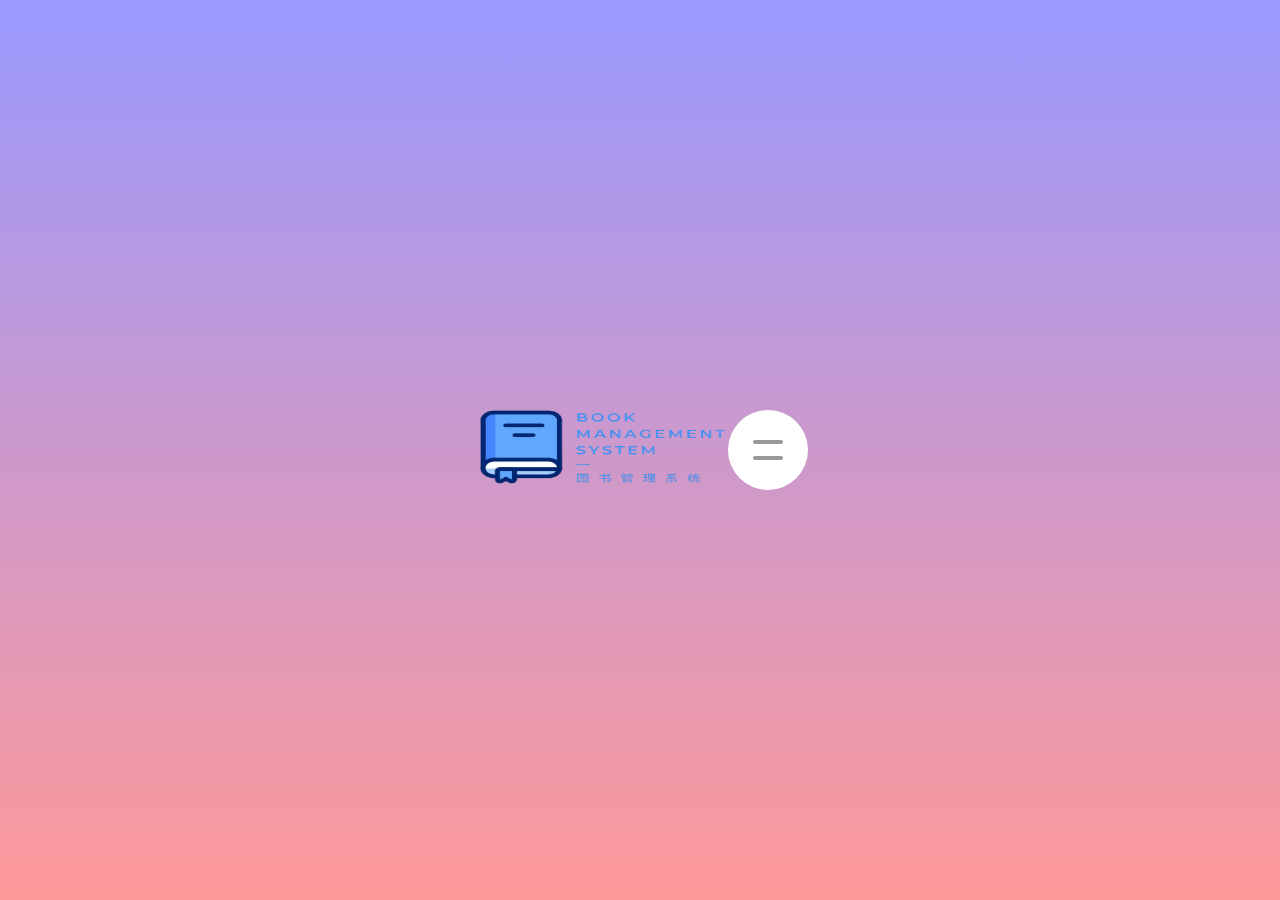
<file: index.html>
<!DOCTYPE html PUBLIC "-//W3C//DTD HTML 4.01 Transitional//EN" "http://www.w3.org/TR/html4/loose.dtd">
<html lang="zh-CN">
<head>
	<meta charset="UTF-8" />
	<meta name="viewport" content="width=device-width, initial-scale=1.0" />
	<title></title>
	<link rel="stylesheet" href="./css/index.css" />
	<style>
		img {
			display: block;
			width:20%;
			height:100px;
		}
	</style>
</head>
<body>
<img src="./public/image/logo.png" alt="...">
<div class="navbar">

	<input type="checkbox" />
	<span></span>
	<span></span>
	<ul>
		<li><a href="./readerLogin.html" target="_parent" onClick="">借阅者登录</a></li>
	</ul>
</div>
</body>
</html>
</file>
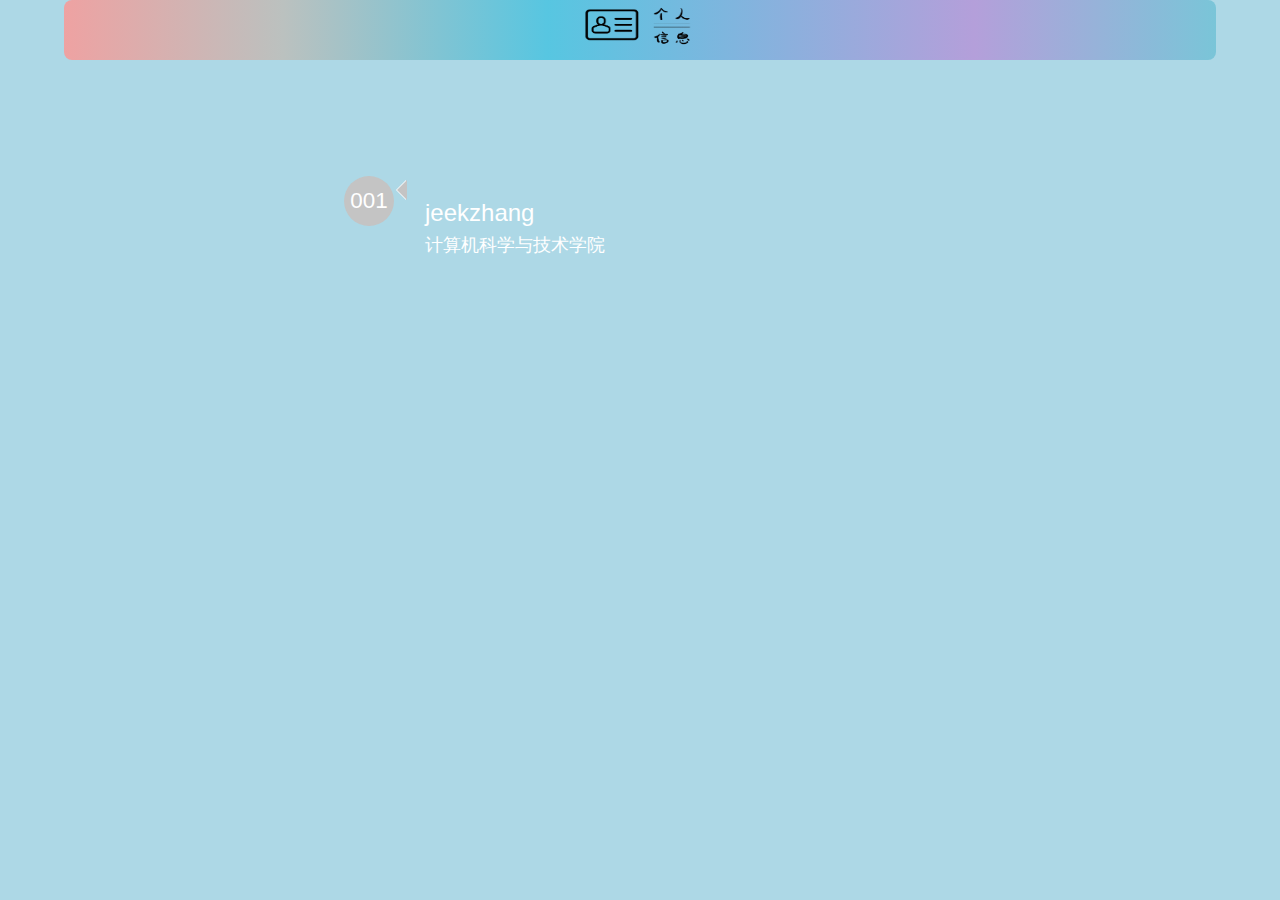
<file: reader/index.html>
<!DOCTYPE html PUBLIC "-//W3C//DTD HTML 4.01 Transitional//EN" "http://www.w3.org/TR/html4/loose.dtd">
<html>

<head>
	<meta charset="UTF-8" />
	<meta http-equiv="X-UA-Compatible" content="IE=edge,chrome=1">
	<meta name="viewport" content="width=device-width, initial-scale=1.0">
	<title>Nifty Modal Window Effects</title>
	<meta name="description" content="Nifty Modal Window Effects with CSS Transitions and Animations" />
	<meta name="keywords"
		content="modal, window, overlay, modern, box, css transition, css animation, effect, 3d, perspective" />
	<meta name="author" content="Codrops" />

	<!-- Bootstrap -->
	<link href="../css/bootstrap.min.css" rel="stylesheet">
	<!-- jQuery (Bootstrap 的所有 JavaScript 插件都依赖 jQuery，所以必须放在前边) -->
	<script src="../js/jquery.min.js"></script>
	<script src="../js/bootstrap.min.js"></script>


	<link rel="stylesheet" type="text/css" href="../public/css/default.css" />
	<link rel="stylesheet" type="text/css" href="../public/css/component.css" />
	<script src="../public/js/modernizr.custom.js"></script>
	<style>
		body {
			font-family: 'Helvetica Neue', sans-serif;
			font-size: 16px;
			line-height: 1.6;
		}

		.aligncenter {
			clear: both;
			display: block;
			margin: auto;
			width: 10%;
			height: 50px;
		}

		.container {
			background-color: lightblue;
			margin: 0 auto;
			max-width: 800px;
			padding: 50px;
			animation: fadeInUp 1s ease-out;
		}

		/* Timeline styles */
		.timeline {
			position: relative;
			margin-bottom: 50px;
		}

		.timeline>li {
			margin-bottom: 50px;
			position: relative;
			list-style: none;
			animation: fadeInRight 1s ease-out;
		}

		.timeline>li .timeline-badge {
			color: #fff;
			width: 50px;
			height: 50px;
			line-height: 50px;
			font-size: 1.4em;
			text-align: center;
			position: absolute;
			top: 16px;
			left: 14px;
			background-color: #c4c4c4;
			border-radius: 50%;
			animation: bounceIn 1s ease-out;
		}

		.timeline>li .timeline-panel {
			width: calc(100% - 75px);
			float: right;
			padding: 20px;
			position: relative;
			animation: fadeInLeft 1s ease-out;
		}

		.timeline>li .timeline-panel:before {
			content: "";
			display: inline-block;
			border-top: 10px solid transparent;
			border-bottom: 10px solid transparent;
			border-right: 10px solid #fff;
			position: absolute;
			top: 20px;
			left: -9px;
			animation: fadeInLeft 1s ease-out;
		}

		.timeline>li .timeline-panel:after {
			content: "";
			display: inline-block;
			border-top: 10px solid transparent;
			border-bottom: 10px solid transparent;
			border-right: 10px solid #c4c4c4;
			position: absolute;
			top: 20px;
			left: -8px;
			animation: fadeInLeft 1s ease-out;
		}



		/* Animation styles */
		@keyframes fadeInUp {
			from {
				opacity: 0;
				transform: translate3d(0, 100%, 0);
			}

			to {
				opacity: 1;
				transform: none;
			}
		}

		@keyframes fadeInRight {
			from {
				opacity: 0;
				transform: translate3d(100%, 0, 0);
			}

			to {
				opacity: 1;
				transform: none;
			}
		}

		@keyframes fadeInLeft {
			from {
				opacity: 0;
				transform: translate3d(-100%, 0, 0);
			}

			to {
				opacity: 1;
				transform: none;
			}
		}

		@keyframes bounceIn {

			from,
			60%,
			75%,
			90%,
			to {
				animation-timing-function: cubic-bezier(0.215, 0.610, 0.355, 1.000);
			}

			0% {
				opacity: 0;
				transform: scale3d(0.3, 0.3, 0.3);
			}

			60% {
				opacity: 1;
				transform: scale3d(1.1, 1.1, 1.1);
			}

			75% {
				transform: scale3d(0.9, 0.9, 0.9);
			}

			@keyframes bounceIn {

				from,
				20%,
				40%,
				60%,
				80%,
				to {
					animation-timing-function: cubic-bezier(0.215, 0.61, 0.355, 1);
				}

				0% {
					opacity: 0;
					transform: scale3d(0.3, 0.3, 0.3);
				}

				20% {
					transform: scale3d(1.1, 1.1, 1.1);
				}

				40% {
					transform: scale3d(0.9, 0.9, 0.9);
				}

				60% {
					opacity: 1;
					transform: scale3d(1.03, 1.03, 1.03);
				}

				80% {
					transform: scale3d(0.97, 0.97, 0.97);
				}

				to {
					opacity: 1;
					transform: scale3d(1, 1, 1);
				}
			}
	</style>

</head>

<body>

	<div class="">
		<!-- Top Navigation -->
		<div
			style="background-image: linear-gradient(to right, #eea2a2 0%, #bbc1bf 19%, #57c6e1 42%, #b49fda 79%, #7ac5d8 100%);height: 60px;;color:#fff;border-radius: 8px;width: 90%;margin:auto auto;">
			<img class="aligncenter" src="../public/image/2.png" alt="...">
		</div>

		<div class="container">
			<ul class="timeline">
				<li>
					<div class="timeline-badge">001</div>
					<div class="timeline-panel">
						<div class="timeline-heading">
							<h3>jeekzhang</h3>
						</div>
						<div class="timeline-body">
							<h4>计算机科学与技术学院</h4>
						</div>
					</div>
				</li>
				
		</ul>
	</div>
	</div>
	<!-- /container -->
</body>

</html>
</file>
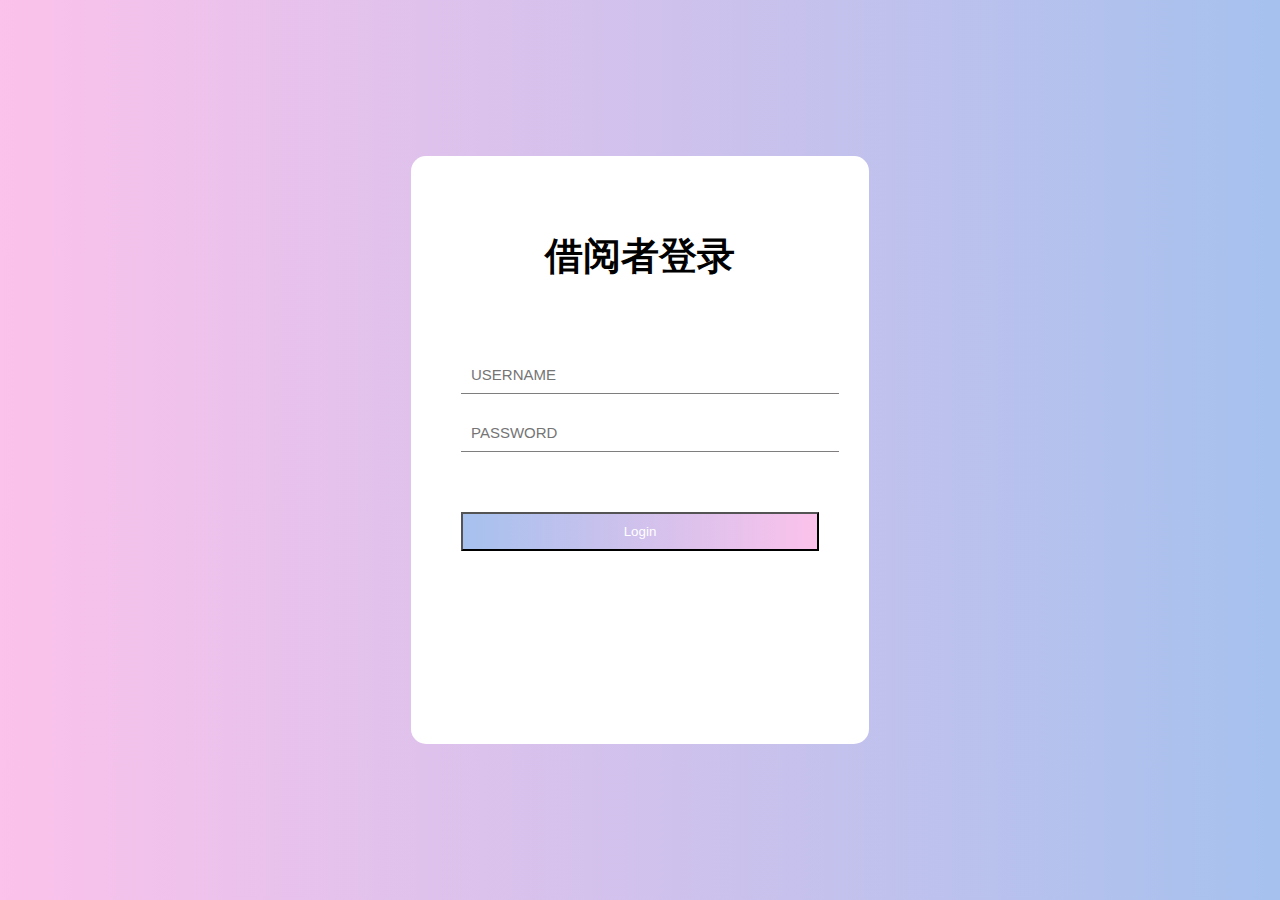
<file: readerLogin.html>
<!DOCTYPE html>
<html>

<head>
	<meta charset="UTF-8">
	<title>借阅者登录页面</title>
	<meta name="viewport" content="width=device-width, initial-scale=1.0">
	<script src="https://cdn.staticfile.org/jquery/2.1.1/jquery.min.js"></script>
	<style>
		* {
			margin: 0;
			padding: 0;
		}

		html {
			height: 100%;
		}

		body {
			height: 100%;
		}

		.container {
			height: 100%;
			background-image: linear-gradient(to right, #fbc2eb, #a6c1ee);
		}

		.login-wrapper {
			background-color: #fff;
			width: 358px;
			height: 588px;
			border-radius: 15px;
			padding: 0 50px;
			position: relative;
			left: 50%;
			top: 50%;
			transform: translate(-50%, -50%);
		}

		.header {
			font-size: 38px;
			font-weight: bold;
			text-align: center;
			line-height: 200px;
		}

		.input-item {
			display: block;
			width: 100%;
			margin-bottom: 20px;
			border: 0;
			padding: 10px;
			border-bottom: 1px solid rgb(128, 125, 125);
			font-size: 15px;
			outline: none;
		}

		.input-item::placeholder {
			text-transform: uppercase;
		}

		.btn {
			text-align: center;
			padding: 10px;
			width: 100%;
			margin-top: 40px;
			background-image: linear-gradient(to right, #a6c1ee, #fbc2eb);
			color: #fff;
		}

		a {
			text-decoration-line: none;
			color: #abc1ee;
		}
	</style>
</head>

<body>
	<div class="container">
		<div class="login-wrapper">
			<div class="header">借阅者登录</div>
			<div class="form-wrapper">
				<form >
					<input type="text" id="reader" placeholder="username" class="input-item">
					<input type="password" id="psw" placeholder="password" class="input-item">
					<input type="button" class="btn" value="Login" onclick="login()">
				</form>
			</div>

		</div>
	</div>

	<script>
		//登录	
		function login() {
			//获取输入的账号和密码
			var inputReader = document.getElementById("reader");
			var inputPsw = document.getElementById("psw");
			if (inputReader.value === "reader" && inputPsw.value === "123456") {
				window.location.href = "reader/readerFrame.html";
			} else {
				alert("密码错误，账号为reader，密码为123456");
			}
		}
	</script>
</body>

</html>
</file>
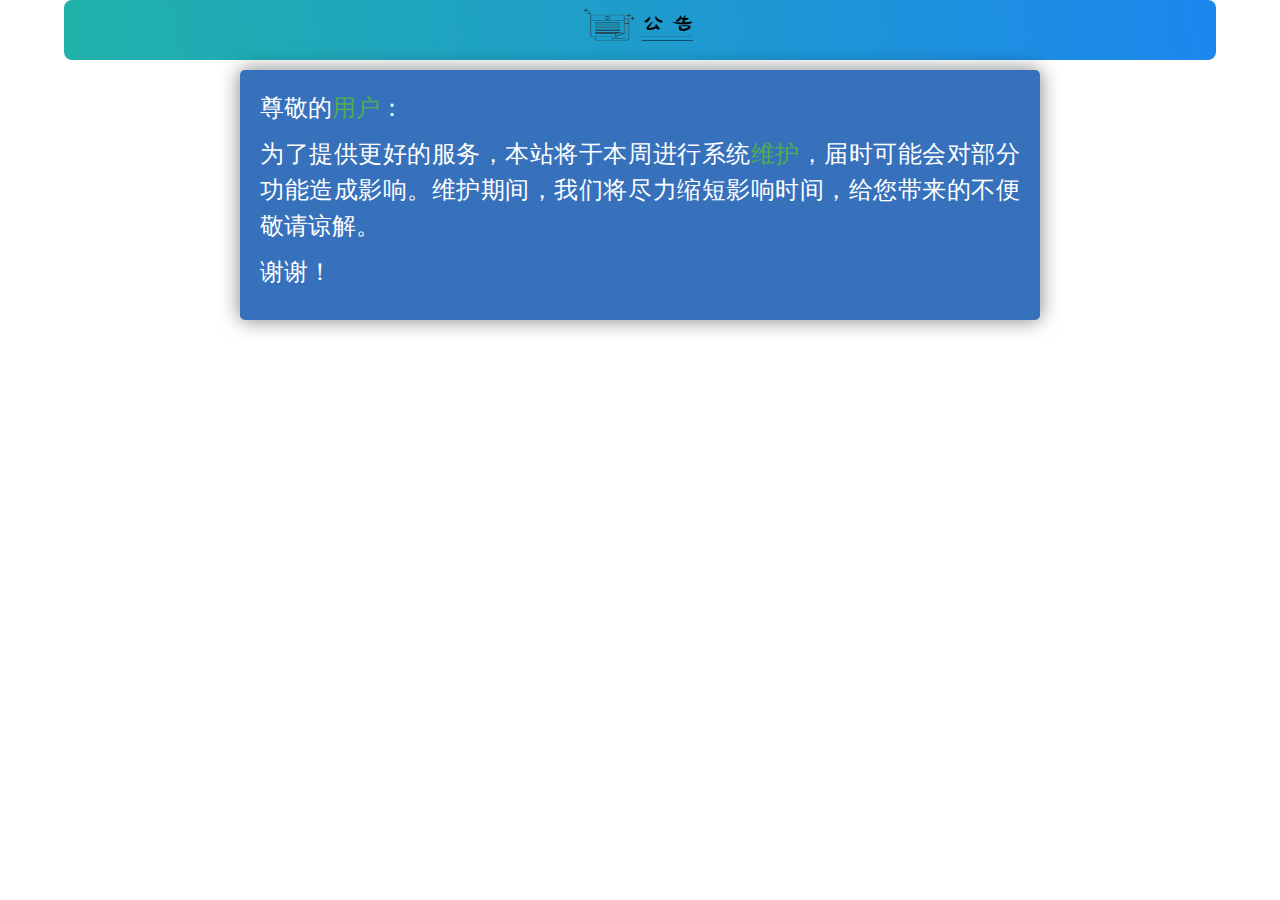
<file: reader/announcement.html>
<!DOCTYPE html PUBLIC "-//W3C//DTD HTML 4.01 Transitional//EN" "http://www.w3.org/TR/html4/loose.dtd">
<html>
<head>
	<meta charset="utf-8">
	<meta http-equiv="X-UA-Compatible" content="IE=edge">
	<meta name="viewport" content="width=device-width, initial-scale=1">
	<title></title>
	<!-- Bootstrap -->
	<link href="../css/bootstrap.min.css" rel="stylesheet">
	<!-- jQuery (Bootstrap 的所有 JavaScript 插件都依赖 jQuery，所以必须放在前边) -->
	<script src="../js/jquery.min.js"></script>
	<script src="../js/bootstrap.min.js"></script>
	<style>
		

		body {
        font-family: Arial, sans-serif;
        background-color: #ffffff;
        color: #ffffff;
        margin: 0;
        padding: 0;
      }
	  .aligncenter {
			clear: both;
			display: block;
			margin: auto;
			width:10%;
			height:50px;
		}
      .container {
        max-width: 800px;
        margin: 0 auto;
        padding: 20px;
        background-color: #3771bb;
        box-shadow: 0 0 20px rgba(0,0,0,0.5);
        border-radius: 5px;
        animation: fadeIn 1s ease-in-out;
      }
      h1 {
        font-size: 48px;
        text-align: center;
        margin-top: 0;
        text-shadow: 2px 2px #000000;
        animation: bounceIn 1s ease-in-out;
      }
      p {
        font-size: 24px;
        line-height: 1.5;
        text-align: justify;
        animation: slideIn 1s ease-in-out;
      }
      .tech {
        color: #4CAF50;
      }
      
      /* CSS animations */
      @keyframes fadeIn {
        from { opacity: 0; }
        to { opacity: 1; }
      }
      @keyframes bounceIn {
        from { transform: scale(0.5); opacity: 0; }
        to { transform: scale(1); opacity: 1; }
      }
      @keyframes slideIn {
        from { transform: translateX(-50%); opacity: 0; }
        to { transform: translateX(0); opacity: 1; }
      }
    </style>
</head>
<body>
<div style="background-image: linear-gradient(80deg, #20B2AA, #1C86EE);height: 60px;;color:#fff;border-radius: 8px;width: 90%;margin:auto auto;">
	<img class="aligncenter" src="../public/image/1.png" alt="...">
</div>
<p></p>
<div class="container">
	<p>尊敬的<span class="tech">用户</span>：</p>
	<p>为了提供更好的服务，本站将于本周进行系统<span class="tech">维护</span>，届时可能会对部分功能造成影响。维护期间，我们将尽力缩短影响时间，给您带来的不便敬请谅解。</p>
	<p>谢谢！</p>
  </div>

<!-- JavaScript for animations -->
<script>
	// When the page is loaded
	window.addEventListener('load', function() {
	  // Add the 'animated' class to the h1 and p elements
	  document.querySelector('h1').classList.add('animated');
	  document.querySelectorAll('p').forEach(function(p) {
		p.classList.add('animated');
	  });
	});
  </script>
  
  <!-- Add the animate.css library for animations -->
  <link rel="stylesheet" href="https://cdnjs.cloudflare.com/ajax/libs/animate.css/4.1.1/animate.min.css">
</body>
</html>
</file>
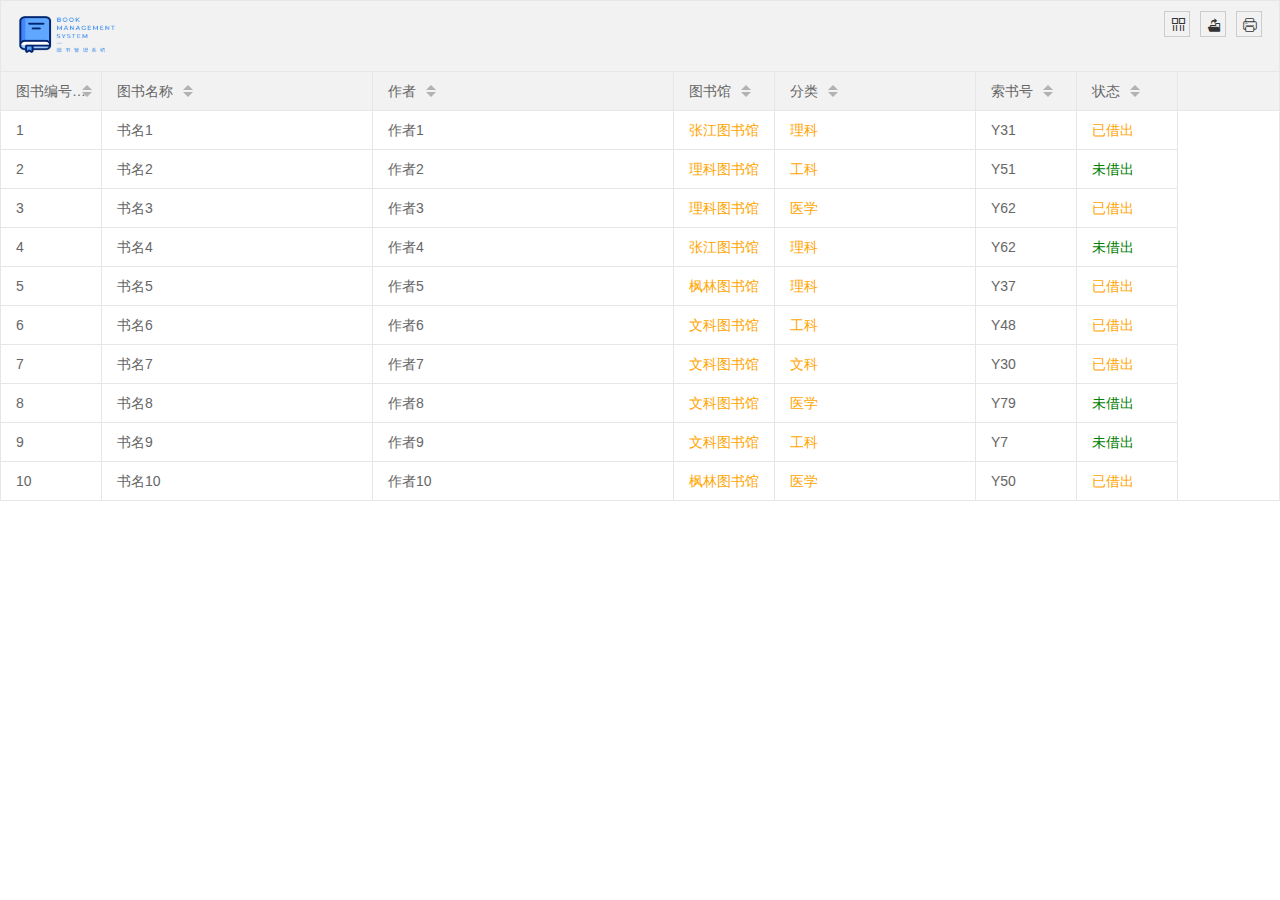
<file: reader/book.html>
<!DOCTYPE html PUBLIC "-//W3C//DTD HTML 4.01 Transitional//EN" "http://www.w3.org/TR/html4/loose.dtd">
<html>

<head>
	<meta http-equiv="Content-Type" content="text/html; charset=UTF-8">
	<meta charset="utf-8">
	<meta http-equiv="X-UA-Compatible" content="IE=edge">
	<meta name="viewport" content="width=device-width, initial-scale=1">
	<title></title>

	<!-- Bootstrap -->
	<link href="../css/bootstrap.min.css" rel="stylesheet">
	<link href="../css/bootstrap-table.css" rel="stylesheet">
	<!-- jQuery (Bootstrap 的所有 JavaScript 插件都依赖 jQuery，所以必须放在前边) -->
	<script src="../js/jquery.min.js"></script>
	<script src="../js/bootstrap-table.js"></script>
	<script src="../js/bootstrap-table-zh-CN.js"></script>
	<link rel="stylesheet" href="../public/layui/css/layui.css" media="all">
	<style>
		.layui-table,
		.layui-table-view {
			margin: 0 0px;
		}

		.layui-form-select dl dd.layui-this {
			background-color: #01AAED;
		}
	</style>

</head>

<body>
	<jsp:useBean id="msg" scope="session" class="javabean.JDBCBean"></jsp:useBean>
	<script src="../public/layui/layui.js" charset="utf-8"></script>
	<!-- 表单 -->
	<table class="layui-hide" id="cardTable" lay-filter="formFilter"></table>

	<!-- 头部工具栏 -->
	<script type="text/html" id="headBar">
		<img  src="../public/image/logo.png" alt="..." style="width: 100px; height: 50px;">
	</script>


	<script>
		let data = []
		for (let i = 1; i <= 10; i++) {
			let obj = {
				"id": i,
				"name": "书名" + i,
				"author": "作者" + i,
				"library_id": Math.floor(Math.random() * 4) + 1, // 随机生成图书馆ID（1-5）
				"sort_id": Math.floor(Math.random() * 4) + 1, // 随机生成分类ID（1-3）
				"call_number": `Y${Math.floor(Math.random() * 100)}`, // 随机生成索书号（Y0-Y99）
				"status": Math.round(Math.random()) // 随机生成状态码（0或1）
			};
			// 将每个JSON对象添加到数组中
			data.push(obj);
		}
		layui.use(['table', 'jquery'], function () {
			$ = layui.jquery;
			var table = layui.table;
			// 进行渲染
			var tableIns = table.render({
				elem: '#cardTable'
				, data: data
				, toolbar: '#headBar'
				, cols: [[
					{ field: 'id', width: 100, title: '图书编号', sort: true }
					, { field: 'name', width: 270, title: '图书名称', sort: true }
					, { field: 'author', width: 300, title: '作者', sort: true }
					, { field: 'library_id', title: '图书馆', width: 100, sort: true, templet: function (item) {
							var btns = "";
							switch (item.library_id) {
								case 1: {
									btns += '<span class=""style="color:orange">理科图书馆</span>';
									break;
								} 
								case 2: {
									btns += '<span class=""style="color:orange">文科图书馆</span>';
									break;
								} case 3: {
									btns += '<span class=""style="color:orange">张江图书馆</span>';
									break;
								} case 4: {
									btns += '<span class=""style="color:orange">枫林图书馆</span>';
									break;
								}
								default: {
									btns += '<span class=""style="color:orange">未知图书馆</span>';
								}
							}
							return btns;
						}}
					, {
						field: 'sort_id', width: 200, title: '分类', sort: true, templet: function (item) {
							var btns = "";
							switch (item.sort_id) {
								case 1: {
									btns += '<span class=""style="color:orange">理科</span>';
									break;
								} 
								case 2: {
									btns += '<span class=""style="color:orange">文科</span>';
									break;
								} case 3: {
									btns += '<span class=""style="color:orange">工科</span>';
									break;
								} case 4: {
									btns += '<span class=""style="color:orange">医学</span>';
									break;
								}
								default: {
									btns += '<span class=""style="color:orange">未知</span>';
								}
							}
							return btns;
						}}
						, { field: 'call_number', width: 100, title: '索书号', sort: true }
					, {
						field: 'status', width: 100, title: '状态', sort: true, templet: function (item) {
							var btns = "";
							if (item.status == 0) {
								btns += '<span class=""style="color:orange">已借出</span>';
							} else if (item.status == 1) {
								btns += '<span class=""style="color:green">未借出</span>';
							}
							return btns;
						}
					}

				]]

			});

			// 头部工具栏事件
			table.on('toolbar(formFilter)', function (obj) {
				var checkStatus = table.checkStatus(obj.config.id);
				switch (obj.event) {
					// 条件查找图书证
					case 'search':
						var conditionValue = $('#conditionValue');
						var condition = $('#condition');

						// 进行搜索，重新渲染
						tableIns.reload({
							where: {
								"condition": condition.val(),
								"conditionValue": conditionValue.val()
							}
						});
						break;


				};
			});

		});
	</script>
</body>

</html>
</file>
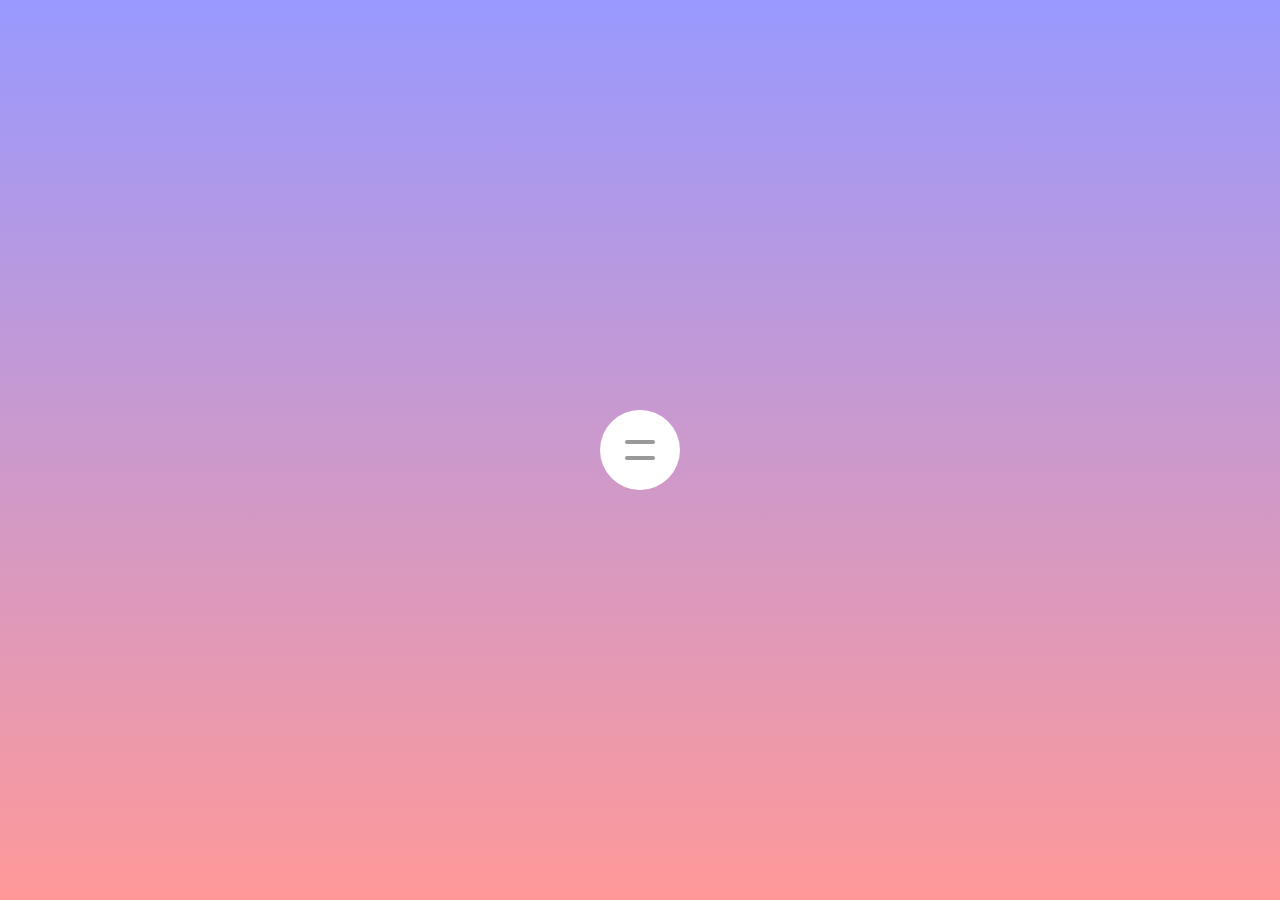
<file: reader/firstPage.html>
<!DOCTYPE html PUBLIC "-//W3C//DTD HTML 4.01 Transitional//EN" "http://www.w3.org/TR/html4/loose.dtd">
<html lang="zh-CN">
<head>
    <meta charset="UTF-8" />
    <meta name="viewport" content="width=device-width, initial-scale=1.0" />
    <title></title>
    <link rel="stylesheet" href="../css/index.css" />
</head>
<body>
<div class="navbar">

    <input type="checkbox" />
    <span></span>
    <span></span>
    <ul>
        <li><a href="../readerLogin.html" target="_parent" onClick="">借阅者登录</a></li>
    </ul>
</div>
</body>
</html>
</file>
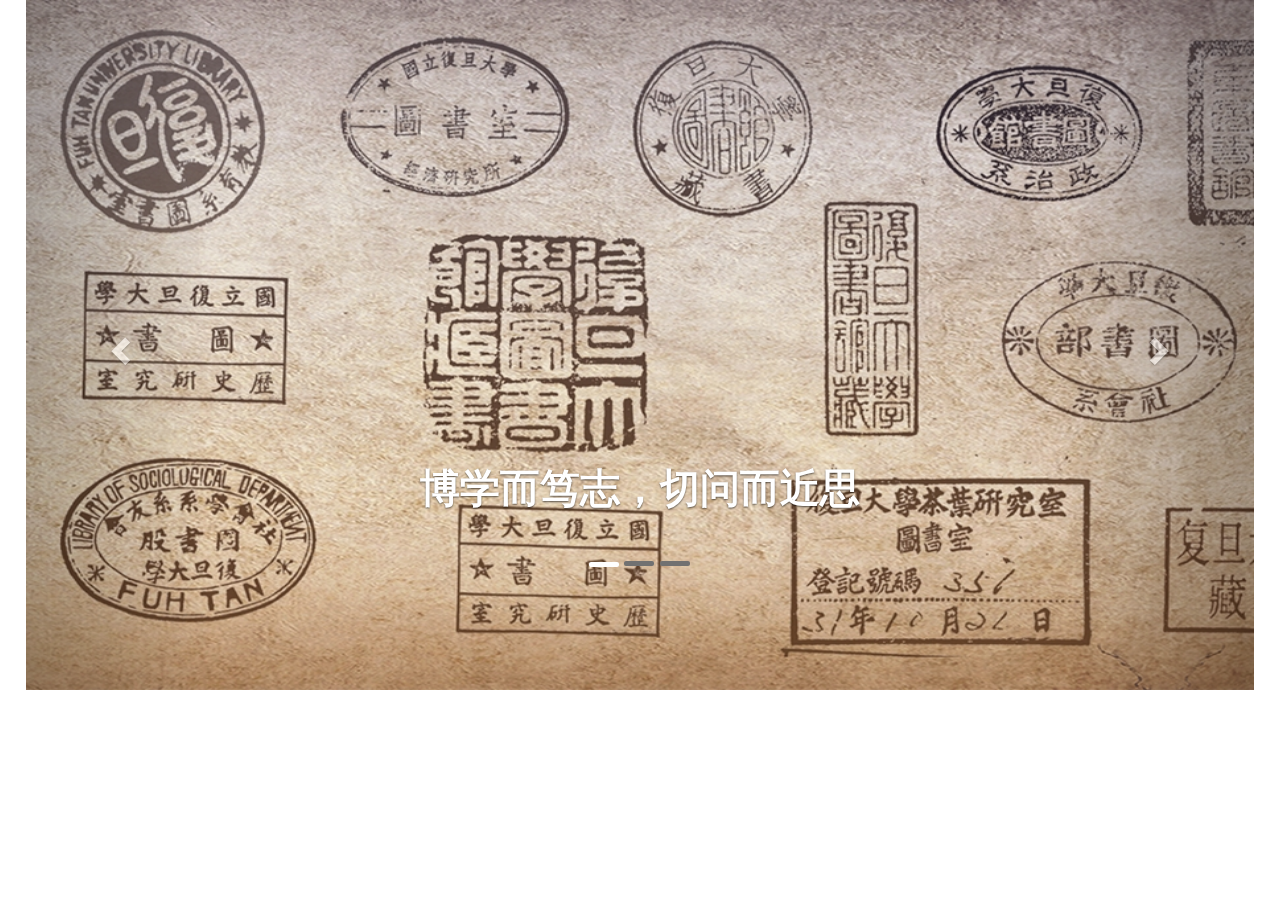
<file: reader/main.html>
<!DOCTYPE html PUBLIC "-//W3C//DTD HTML 4.01 Transitional//EN" "http://www.w3.org/TR/html4/loose.dtd">
<html>

<head>
  <meta charset="utf-8">
  <meta http-equiv="X-UA-Compatible" content="IE=edge">
  <meta name="viewport" content="width=device-width, initial-scale=1">
  <title></title>
  <!-- Bootstrap -->
  <link href="../css/bootstrap.min.css" rel="stylesheet">
  <!-- jQuery (Bootstrap 的所有 JavaScript 插件都依赖 jQuery，所以必须放在前边) -->
  <script src="../js/jquery.min.js"></script>
  <script src="../js/bootstrap.min.js"></script>
  <style>
    .showCarousel .carousel-inner>.item>img {

      display: block;
      width: 100%;
      height: 690px;
    }

    .showCarousel {
      margin-top: 0%;
    }

    font {
      font-size: 40px;
      color: black;
      font-family: YouYuan;
      font-weight: 900;
    }

    .carousel-caption {
      margin-bottom: 10%;
    }
  </style>

  <style>
    .test {
      position: absolute;
      top: 80%;
      text-align: center;
    }


    .test li {
      width: 30px;
      height: 5px;
      border: 1px solid transparent;
      background-color: #717171;
      border-radius: 2px;

    }

    .test .active {
      width: 30px;
      height: 5px;
      border: 1px solid transparent;
      background-color: #fff;
      border-radius: 2px;

    }
  </style>

</head>

<body>

		<!-- <script>window.parent.location.href = "./readerFrame.html";</script> -->
		


  <div id="carousel-example-generic" class="carousel slide showCarousel" data-ride="carousel" data-interval="2000"
    style="width:96%;margin-left:2%;">
    <!-- Indicators -->

    <ol class="carousel-indicators test">
      <li data-target="#carousel-example-generic" data-slide-to="0" class="active"></li>
      <li data-target="#carousel-example-generic" data-slide-to="1"></li>
      <li data-target="#carousel-example-generic" data-slide-to="2"></li>
    </ol>

    <!-- Wrapper for slides -->
    <div class="carousel-inner" role="listbox">
      <div class="item active">
        <img src="../public/image/1.jpg" alt="...">
        <div class="carousel-caption">
          <font style="color:white;">博学而笃志，切问而近思</font>
        </div>
      </div>
      <div class="item">
        <img src="../public/image/2.jpg" alt="...">
        <div class="carousel-caption">
          <font style="color:white;">饮水思源，爱国荣校</font>
        </div>
      </div>
      <div class="item">
        <img src="../public/image/3.jpg" alt="...">
        <div class="carousel-caption">
          <font style="color:white;">自强不息，厚德载物</font>
        </div>
      </div>
    </div>

    <!-- Controls -->
    <a class="left carousel-control" href="#carousel-example-generic" role="button" data-slide="prev">
      <span class="glyphicon glyphicon-chevron-left" aria-hidden="true"></span>
      <span class="sr-only">Previous</span>
    </a>
    <a class="right carousel-control" href="#carousel-example-generic" role="button" data-slide="next">
      <span class="glyphicon glyphicon-chevron-right" aria-hidden="true"></span>
      <span class="sr-only">Next</span>
    </a>
  </div>
</body>

</html>
</file>
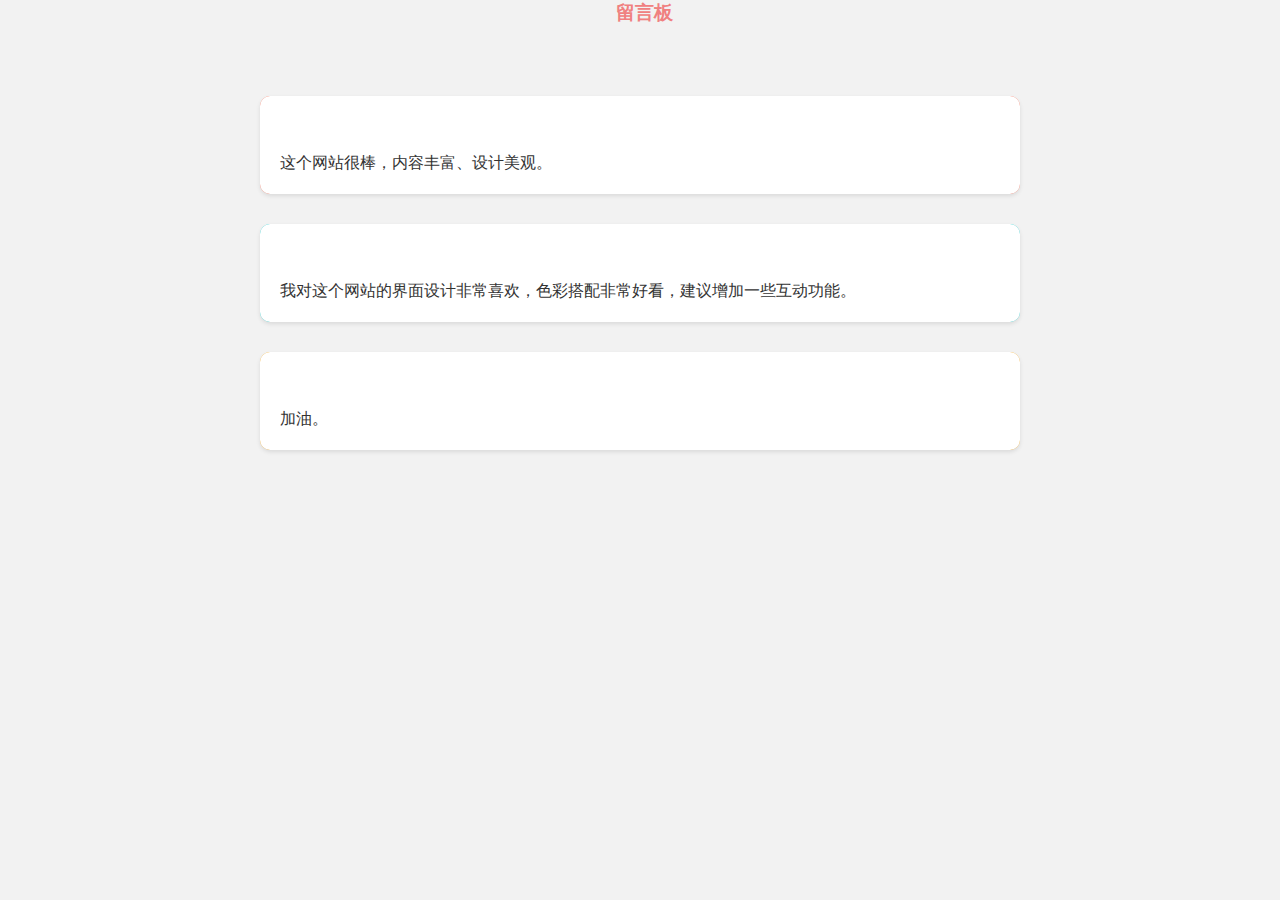
<file: reader/message.html>
<!DOCTYPE html PUBLIC "-//W3C//DTD HTML 4.01 Transitional//EN" "http://www.w3.org/TR/html4/loose.dtd">
<html>

<head>
	<meta charset="utf-8">
	<meta http-equiv="X-UA-Compatible" content="IE=edge">
	<meta name="viewport" content="width=device-width, initial-scale=1">
	<title></title>

	<!-- Bootstrap -->
	<link rel="stylesheet" href="https://cdn.staticfile.org/twitter-bootstrap/4.3.1/css/bootstrap.min.css">
	<script src="https://cdn.staticfile.org/jquery/3.2.1/jquery.min.js"></script>
	<script src="https://cdn.staticfile.org/popper.js/1.15.0/umd/popper.min.js"></script>
	<script src="https://cdn.staticfile.org/twitter-bootstrap/4.3.1/js/bootstrap.min.js"></script>

	<style type="text/css">
		.text-dark {
			color: black;
			font-family: YouYuan;
		}

		* {
			margin: 0;
			padding: 0;
			box-sizing: border-box;
		}

		body {
			background-color: #f2f2f2;
		}

		.container {
			max-width: 800px;
			margin: 0 auto;
			padding: 20px;
		}

		h1 {
			text-align: center;
			color: #333;
			margin-bottom: 20px;
		}

		.message-container {
			margin-top: 50px;
		}

		.message {
			background-color: #fff;
			border-radius: 10px;
			box-shadow: 0 2px 4px rgba(0, 0, 0, 0.1);
			padding: 20px;
			margin-bottom: 30px;
			position: relative;
			animation-name: message-anim;
			animation-duration: 0.8s;
			animation-fill-mode: both;
			animation-timing-function: ease-in-out;
		}

		.message:before {
			content: '';
			position: absolute;
			top: 0;
			left: 0;
			width: 100%;
			height: 100%;
			border-radius: 10px;
			z-index: -1;
		}

		.message-1:before {
			background-color: #ff6347;
		}

		.message-2:before {
			background-color: #00ced1;
		}

		.message-3:before {
			background-color: #ffa500;
		}


		.message h3 {
			font-size: 24px;
			color: #fff;
			margin-bottom: 10px;
		}

		.message p {
			font-size: 16px;
			color: #333;
		}

		@keyframes message-anim {
			0% {
				transform: scale(0);
			}

			80% {
				transform: scale(1.1);
			}

			100% {
				transform: scale(1);
			}
		}
	</style>
</head>
<link rel="stylesheet" href="https://cdn.staticfile.org/twitter-bootstrap/3.3.7/css/bootstrap.min.css">
<div align="center">
	<h3 style="color:#F08080;"><span class="glyphicon glyphicon-align-left" aria-hidden="true">&nbsp; 留言板 </span></h3>
</div>
</link>
<div class="container">
	<div class="message-container">
		<div class="message message-1">
			<h3>Reader-1</h3>
			<p>这个网站很棒，内容丰富、设计美观。</p>
		</div>
		<div class="message message-2">
			<h3>Reader-2</h3>
			<p>我对这个网站的界面设计非常喜欢，色彩搭配非常好看，建议增加一些互动功能。</p>
		</div>
		<div class="message message-3">
			<h3>Reader-3</h3>
			<p>加油。</p>
		</div>
		<script src="https://code.jquery.com/jquery-3.5.1.min.js"></script>
		<script>
			$(document).ready(function () {
				$(".message").each(function (i) {
					$(this).delay(i * 400).animate({
						opacity: 1,
						top: 0
					}, 1000);
				});
			});
		</script>
		</body>

</html>
</file>
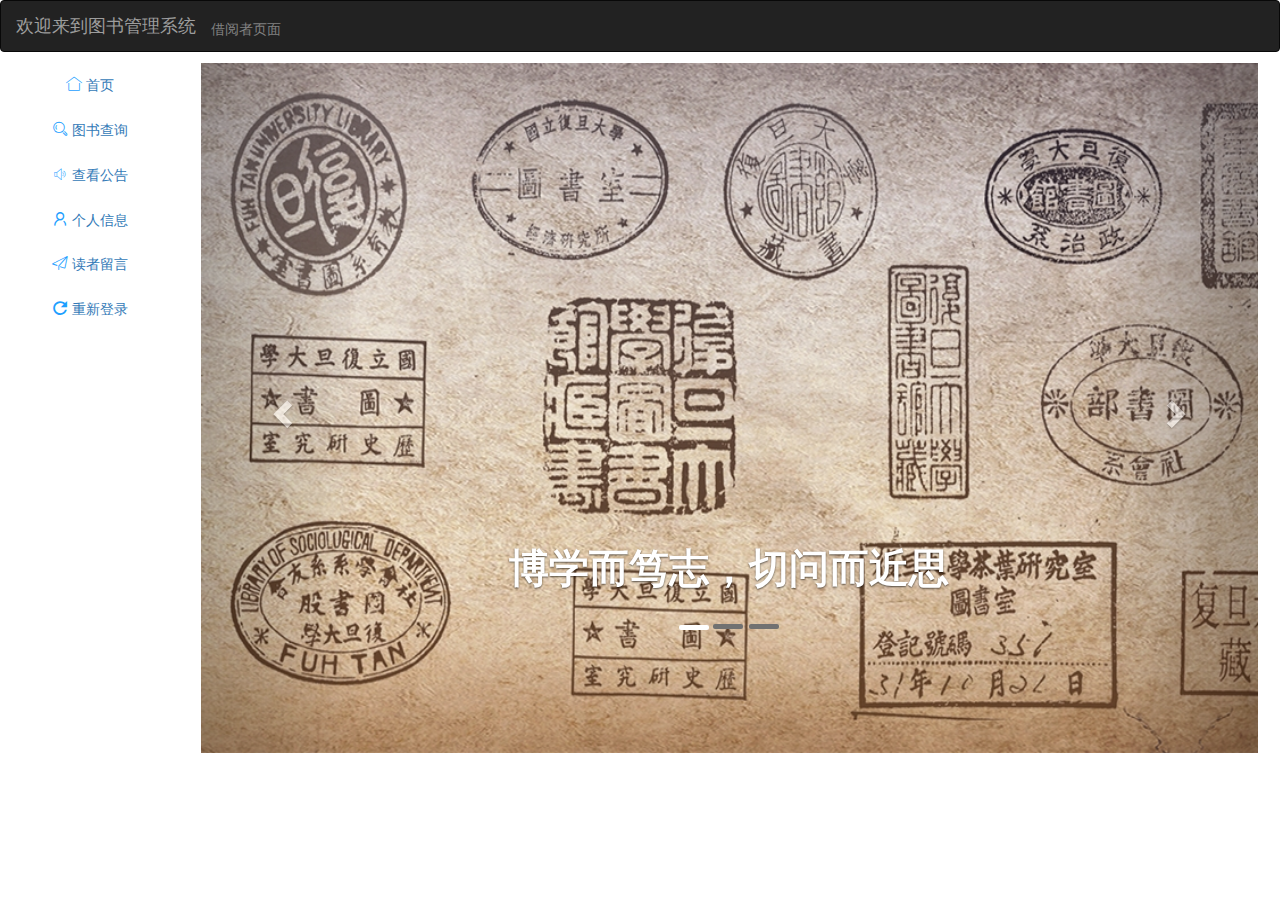
<file: reader/readerFrame.html>
<!DOCTYPE html PUBLIC "-//W3C//DTD HTML 4.01 Transitional//EN" "http://www.w3.org/TR/html4/loose.dtd">
<html>
<head>
<meta charset="UTF-8">
<meta http-equiv="X-UA-Compatible" content="IE=edge">
<meta name="viewport" content="width=device-width, initial-scale=1">
<title>借阅者页面</title>

<!-- Bootstrap -->
<link href="../css/bootstrap.min.css" rel="stylesheet">
<!-- jQuery (Bootstrap 的所有 JavaScript 插件都依赖 jQuery，所以必须放在前边) -->
<script src="../js/jquery.min.js"></script>
<script src="../js/bootstrap.min.js"></script>

</head>
<frameset rows="7%,*" frameborder="no"  border="0">

	<frame src="readerNav.html" scrolling="no">

	<frameset cols="14%,*" frameborder="no"  border="0">
		<frame src="readerNavLeft.html">

				<frame src="main.html" name="view_frame">

	</frameset>
</frameset>
</html>
</file>
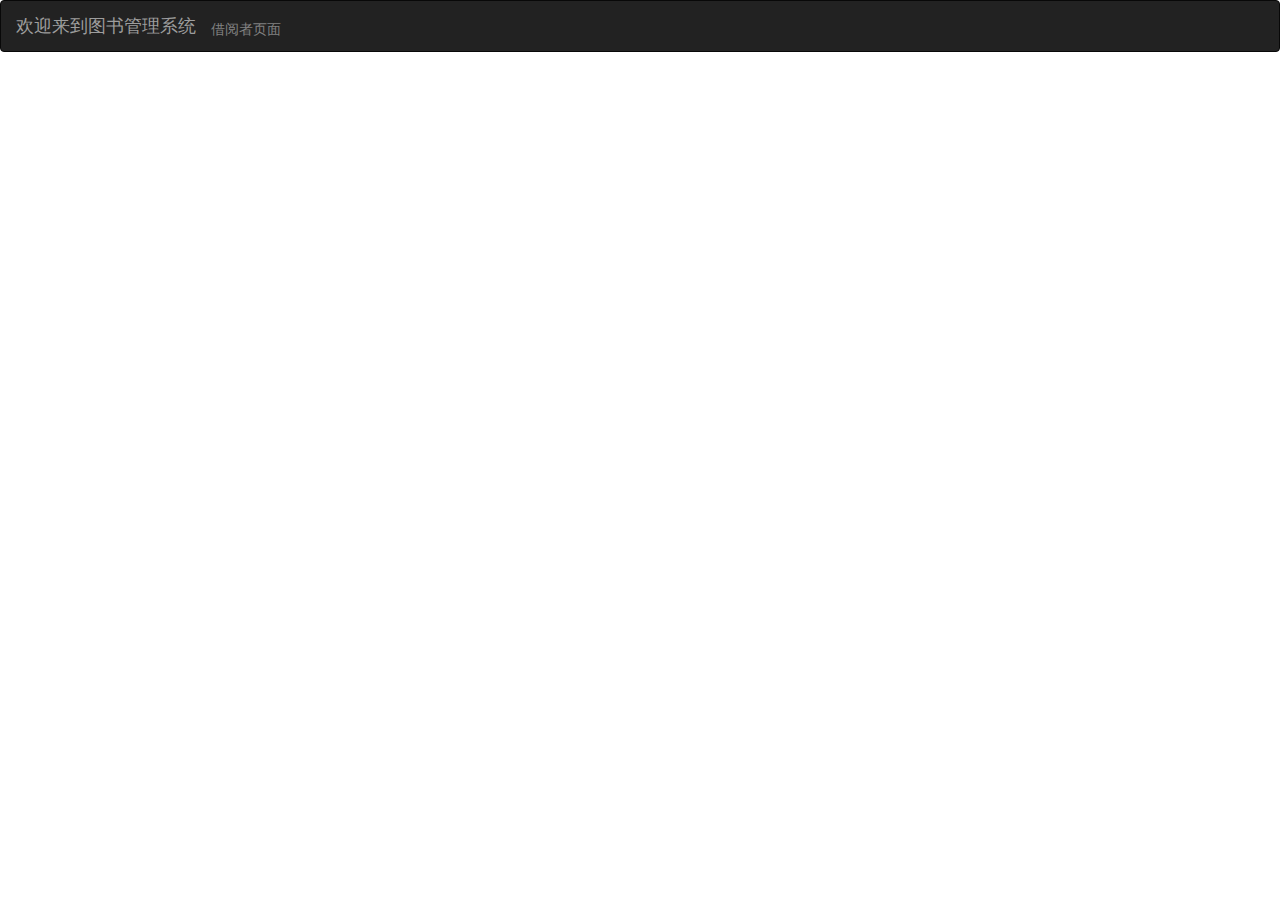
<file: reader/readerNav.html>
<!DOCTYPE html PUBLIC "-//W3C//DTD HTML 4.01 Transitional//EN" "http://www.w3.org/TR/html4/loose.dtd">
<html>

<head>
	<meta charset="utf-8">
	<meta http-equiv="X-UA-Compatible" content="IE=edge">
	<meta name="viewport" content="width=device-width, initial-scale=1">
	<title></title>

	<!-- Bootstrap -->
	<link href="../css/bootstrap.min.css" rel="stylesheet">
	<!-- jQuery (Bootstrap 的所有 JavaScript 插件都依赖 jQuery，所以必须放在前边) -->
	<script src="../js/jquery.min.js"></script>
	<script src="../js/bootstrap.min.js"></script>
	<style>

	</style>
</head>

<body>
	<nav class="navbar navbar-inverse" role="navigation">
		<div class="container-fluid">
			<!-- Brand and toggle get grouped for better mobile display -->
			<div class="navbar-header">
				<button type="button" class="navbar-toggle collapsed" data-toggle="collapse"
					data-target="#bs-example-navbar-collapse-1" aria-expanded="false">
					<span class="sr-only">Toggle navigation</span>
					<span class="icon-bar"></span>
					<span class="icon-bar"></span>
					<span class="icon-bar"></span>
				</button>
				<a class="navbar-brand">欢迎来到图书管理系统</a>
			</div>

			<!-- Collect the nav links, forms, and other content for toggling -->
			<div class="collapse navbar-collapse" id="bs-example-navbar-collapse-1">
				<ul class="nav navbar-nav">
					<li>
						<p style="margin-top:25%;color:grey;">借阅者页面<span class="sr-only">(current)</span></p>
					</li>
				</ul>

			</div>
		</div>

	</nav>
</body>

</html>
</file>
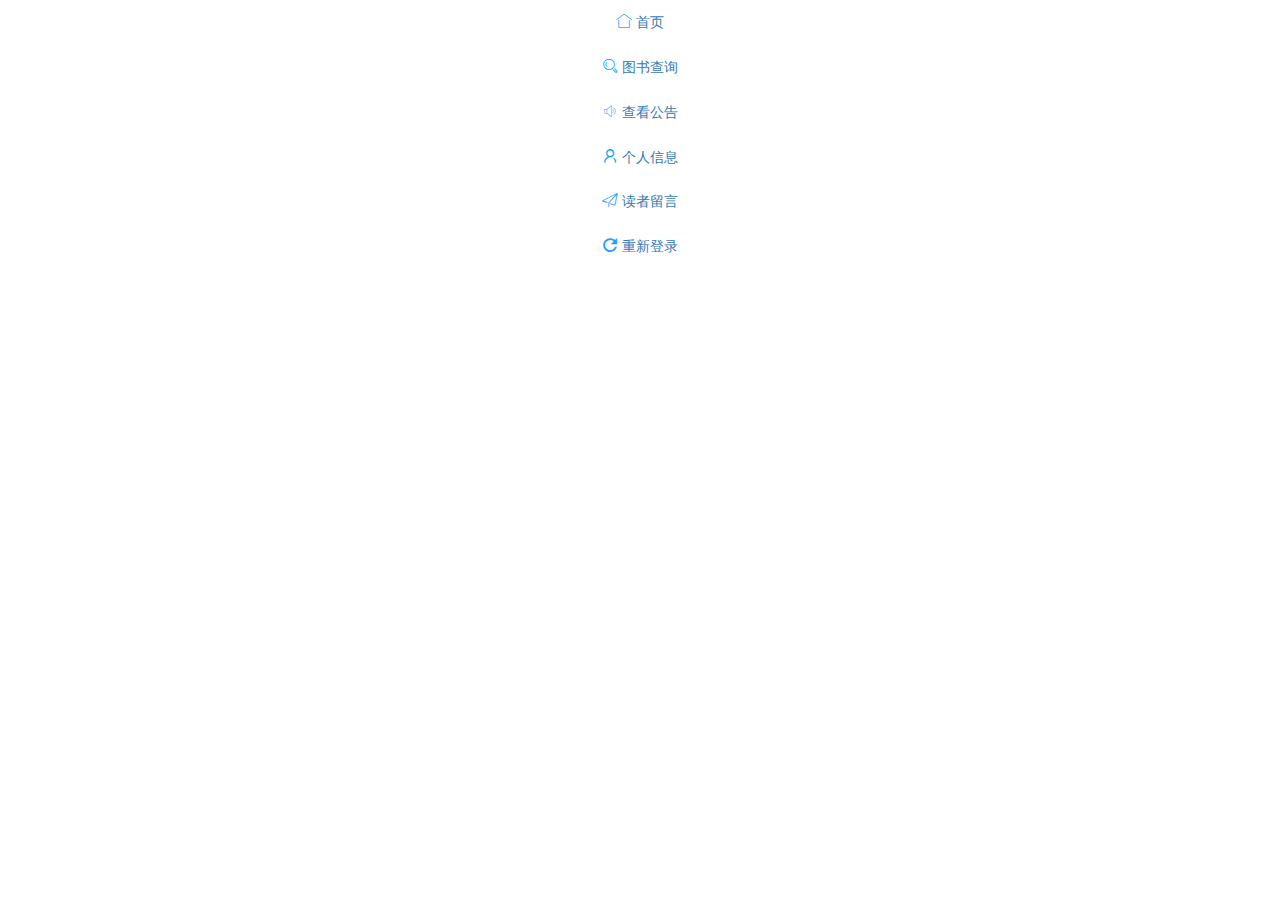
<file: reader/readerNavLeft.html>
<!DOCTYPE html PUBLIC "-//W3C//DTD HTML 4.01 Transitional//EN" "http://www.w3.org/TR/html4/loose.dtd">
<html>
<head>
<meta charset="utf-8">
<meta http-equiv="X-UA-Compatible" content="IE=edge">
<meta name="viewport" content="width=device-width, initial-scale=1">
<meta charset="UTF-8">
<!-- layui -->
<link rel="stylesheet" href="../public/layui/css/layui.css">
<script src="../public/layui/layui.js"></script>
<title></title>
<!-- Bootstrap -->
<link href="../css/bootstrap.min.css" rel="stylesheet">
<!-- jQuery (Bootstrap 的所有 JavaScript 插件都依赖 jQuery，所以必须放在前边) -->
<script src="../js/jquery.min.js"></script>
<script src="../js/bootstrap.min.js"></script>
<style>
.sidebar li a:hover{
	background:#337ab7;
	color:white;
}
.faq-tabbable li a:focus{
	background:skyblue;
	color:white;
}
</style>

</head>
<body>

	<div style="text-align:center;width:100%;height:100%;font-size：20px;">
		<ul class="nav nav-pills nav-stacked nav-inverse sidebar faq-tabbable">

			<li role="presentation" class="layui-nav-item"><a href="main.html" target="view_frame"><i class="layui-icon layui-icon-home" style="font-size: 16px; color: #1E9FFF;"> </i>首页</a></li>
			<li role="presentation" class="layui-nav-item"><a href="book.html" target="view_frame"><i class="layui-icon layui-icon-search" style="font-size: 16px; color: #1E9FFF;"> </i>图书查询</a></li>
			<li role="presentation" class="layui-nav-item"><a href="announcement.html" target="view_frame"><i class="layui-icon layui-icon-speaker" style="font-size: 16px; color: #1E9FFF;"> </i>查看公告</a></li>
			<li role="presentation" class="layui-nav-item"><a href="index.html" target="view_frame"><i class="layui-icon layui-icon-username" style="font-size: 16px; color: #1E9FFF;"> </i>个人信息</a></li>
			<li role="presentation" class="layui-nav-item"><a href="message.html" target="view_frame"><i class="layui-icon layui-icon-release" style="font-size: 16px; color: #1E9FFF;"> </i>读者留言</a></li>
			<li role="presentation" class="layui-nav-item"><a href="firstPage.html" target="view_frame"><i class="layui-icon layui-icon-refresh-3" style="font-size: 16px; color: #1E9FFF;"> </i>重新登录</a></li>

		</ul>
	</div>
</body>
</html>
</file>
<file: css/index.css>
* {
	/* 页面初始化 清除页面元素原有的内外边距 */
	padding: 0;
	margin: 0;
}
body {
	height: 100vh;
	/* 背景渐变色 */
	background: linear-gradient(#99f, #f99);
}
body,
.navbar,
.navbar ul {
	/* 三个元素都需要弹性布局 写一块 */
	display: flex;
	justify-content: center;
	align-items: center;
}
.navbar {
	/* 相对定位 */
	position: relative;
	padding: 20px;
	border-radius: 50px;
	background-color: #fff;
}
.navbar input {
	width: 40px;
	height: 40px;
	/* 鼠标移入变小手 */
	cursor: pointer;
	/* 不透明度为0 直接变透明 */
	opacity: 0;
}
.navbar span {
	/* 绝对定位 */
	position: absolute;
	left: 25px;
	/* 现将两条线都放到一起 然后单独设置第二条线的位置 calc方法可以自动计算数值 */
	top: calc(50% - 10px);
	width: 30px;
	height: 4px;
	border-radius: 15px;
	background-color: #999;
	/* 这里在解决一个问题 现在span覆盖着复选框 我们鼠标放到span点不中复选框  写这个属性就能解决这个问题 即便鼠标放到span上点击也能够选中或者未选中复选框*/
	pointer-events: none;
	/* 收回来的时候过渡刚好相反 */
	transition: transform 0.3s ease-in-out, top 0.3s ease-in-out 0.3s;
}
/* 因为第二条线在navbar这个元素内的第三个位置 所以这里写3 */
.navbar span:nth-child(3) {
	top: calc(50% + 6px);
}
.navbar ul {
	width: 0;
	/* 溢出隐藏 */
	overflow: hidden;
	/* 现在这个盒子是扁的 待会解决这个问题 */
	/* 这个问题出现的原因是 文字被换行显示了 两个汉字竖着排列了 就撑大盒子了 */
	/* 这个属性可以让文字就在一行排列 不换行 */
	white-space: nowrap;
	transition: all 0.5s;
}
.navbar ul li {
	list-style: none;
	margin: 0 15px;
}
.navbar ul li a {
	/* 取消下划线 */
	text-decoration: none;
	font-size: 20px;
	font-weight: 700;
	color: #333;
}
.navbar ul li a:hover {
	color: #fb7299;
}
/* :checked是当选中的复选框的时候 ~ 是兄弟选择器 查找同一级的ul */
.navbar input:checked ~ ul {
	width: 200px;
}
.navbar input:checked ~ span:nth-child(2) {
	top: calc(50% - 2px);
	transform: rotate(-45deg);
	background-color: #fb7299;
	/* 现在速度太快了 加个过渡 */
	/* 这是先执行top 然后.3s后执行transform */
	transition: top 0.3s ease-in-out, transform 0.3s ease-in-out 0.3s;
}
.navbar input:checked ~ span:nth-child(3) {
	top: calc(50% - 2px);
	transform: rotate(45deg);
	background-color: #fb7299;
	transition: top 0.3s ease-in-out, transform 0.3s ease-in-out 0.3s;
}
</file>
<file: public/css/default.css>
/* General Demo Style */
@import url(http://fonts.googleapis.com/css?family=Lato:300,400,700);

@font-face {
	font-family: 'codropsicons';
	src:url('../fonts/codropsicons/codropsicons.eot');
	src:url('../fonts/codropsicons/codropsicons.eot?#iefix') format('embedded-opentype'),
		url('../fonts/codropsicons/codropsicons.woff') format('woff'),
		url('../fonts/codropsicons/codropsicons.ttf') format('truetype'),
		url('../fonts/codropsicons/codropsicons.svg#codropsicons') format('svg');
	font-weight: normal;
	font-style: normal;
}

*, *:after, *:before { -webkit-box-sizing: border-box; -moz-box-sizing: border-box; box-sizing: border-box; }
body, html { font-size: 100%; padding: 0; margin: 0; }

/* Clearfix hack by Nicolas Gallagher: http://nicolasgallagher.com/micro-clearfix-hack/ */
.clearfix:before, .clearfix:after { content: " "; display: table; }
.clearfix:after { clear: both; }

body {
	font-family: 'Lato', Calibri, Arial, sans-serif;
	color: #fff;
	background: lightblue;
}



/* Header Style */
.main,
.container > header {
	margin: 0 auto;
	padding: 2em;
}

.container > header {
	text-align: center;
	background: lightblue;
	padding: 3em;
}

.container > header h1 {
	font-size: 2.625em;
	line-height: 1.3;
	margin: 0;
	font-weight: 300;
}

.container > header span {
	display: block;
	opacity: 0.7;
	padding: 0 0 0.6em 0.1em;
}

/* Main Content */
.main {
	max-width: 69em;
}

.column {
	float: left;
	width: 50%;
	padding: 0 2em;
	min-height: 300px;
	position: relative;
}

.column:nth-child(2) {
	box-shadow: -1px 0 0 rgba(0,0,0,0.1);
}

.column p {
	font-weight: 300;
	font-size: 2em;
	padding: 0;
	margin: 0;
	text-align: right;
	line-height: 1.5;
}

/* To Navigation Style */




button {
	border: none;
	padding: 0.6em 1.2em;
	background: deepskyblue;
	color: #fff;
	font-family: 'Lato', Calibri, Arial, sans-serif;
	font-size: 1em;
	letter-spacing: 1px;
	text-transform: uppercase;
	cursor: pointer;
	display: inline-block;
	margin: 3px 2px;
	border-radius: 2px;
}

button:hover {
	background: cornflowerblue;
}

@media screen and (max-width: 46.0625em) {
	.column {
		width: 100%;
		min-width: auto;
		min-height: auto;
		padding: 1em; 
	}

	.column p {
		text-align: left;
		font-size: 1.5em;
	}

	.column:nth-child(2) {
		box-shadow: 0 -1px 0 rgba(0,0,0,0.1);
	}
}

@media screen and (max-width: 25em) {

	.codrops-icon span {
		display: none;
	}

}
</file>
<file: public/css/component.css>
/* General styles for the modal */

/* 
Styles for the html/body for special modal where we want 3d effects
Note that we need a container wrapping all content on the page for the 
perspective effects (not including the modals and the overlay).
*/
.md-perspective,
.md-perspective body {
	height: 100%;
	overflow: hidden;
}


.container {
	background: steelblue;
	min-height: 100%;
	width:100%;
}

.md-modal {
	position: fixed;
	top: 50%;
	left: 50%;
	width: 50%;
	max-width: 630px;
	min-width: 320px;
	height: auto;
	z-index: 2000;
	visibility: hidden;
	-webkit-backface-visibility: hidden;
	-moz-backface-visibility: hidden;
	backface-visibility: hidden;
	-webkit-transform: translateX(-50%) translateY(-50%);
	-moz-transform: translateX(-50%) translateY(-50%);
	-ms-transform: translateX(-50%) translateY(-50%);
	transform: translateX(-50%) translateY(-50%);
}

.md-show {
	visibility: visible;
}

.md-overlay {
	position: fixed;
	width: 100%;
	height: 100%;
	visibility: hidden;
	top: 0;
	left: 0;
	z-index: 1000;
	opacity: 0;
	background: rgba(232, 232, 232, 0.5);
	-webkit-transition: all 0.3s;
	-moz-transition: all 0.3s;
	transition: all 0.3s;
}

.md-show ~ .md-overlay {
	opacity: 1;
	visibility: visible;
}

/* Content styles */
.md-content {
	color: black;
	background: lightblue;
	position: relative;
	border-radius: 3px;
	margin: 0 auto;
}

.md-content h3 {
	margin: 0;
	padding: 0.4em;
	text-align: center;
	font-size: 2.4em;
	font-weight: 300;
	opacity: 0.8;
	background: rgba(0,0,0,0.1);
	border-radius: 3px 3px 0 0;
}

.md-content > div {
	padding: 15px 40px 30px;
	margin: 0;
	font-weight: 300;
	font-size: 1.15em;
}

.md-content > div p {
	margin: 0;
	padding: 10px 0;
}

.md-content > div ul {
	margin: 0;
	padding: 0 0 30px 20px;
}

.md-content > div ul li {
	padding: 5px 0;
}

.md-content button {
	display: block;
	margin: 0 auto;
	font-size: 0.8em;
}

/* Individual modal styles with animations/transitions */


/* Effect 13: 3D slit */
.md-effect-13.md-modal {
	-webkit-perspective: 1300px;
	-moz-perspective: 1300px;
	perspective: 1300px;
}

.md-effect-13 .md-content {
	-webkit-transform-style: preserve-3d;
	-moz-transform-style: preserve-3d;
	transform-style: preserve-3d;
	-webkit-transform: translateZ(-3000px) rotateY(90deg);
	-moz-transform: translateZ(-3000px) rotateY(90deg);
	-ms-transform: translateZ(-3000px) rotateY(90deg);
	transform: translateZ(-3000px) rotateY(90deg);
	opacity: 0;
}

.md-show.md-effect-13 .md-content {
	-webkit-animation: slit .7s forwards ease-out;
	-moz-animation: slit .7s forwards ease-out;
	animation: slit .7s forwards ease-out;
}

@-webkit-keyframes slit {
	50% { -webkit-transform: translateZ(-250px) rotateY(89deg); opacity: .5; -webkit-animation-timing-function: ease-out;}
	100% { -webkit-transform: translateZ(0) rotateY(0deg); opacity: 1; }
}

@-moz-keyframes slit {
	50% { -moz-transform: translateZ(-250px) rotateY(89deg); opacity: .5; -moz-animation-timing-function: ease-out;}
	100% { -moz-transform: translateZ(0) rotateY(0deg); opacity: 1; }
}

@keyframes slit {
	50% { transform: translateZ(-250px) rotateY(89deg); opacity: 1; animation-timing-function: ease-in;}
	100% { transform: translateZ(0) rotateY(0deg); opacity: 1; }
}


@media screen and (max-width: 32em) {
	body { font-size: 75%; }
}
</file>
<file: public/layui/css/layui.css>
/** layui-v2.5.6 MIT License By https://www.layui.com */
 .layui-inline,img{display:inline-block;vertical-align:middle}h1,h2,h3,h4,h5,h6{font-weight:400}.layui-edge,.layui-header,.layui-inline,.layui-main{position:relative}.layui-body,.layui-edge,.layui-elip{overflow:hidden}.layui-btn,.layui-edge,.layui-inline,img{vertical-align:middle}.layui-btn,.layui-disabled,.layui-icon,.layui-unselect{-moz-user-select:none;-webkit-user-select:none;-ms-user-select:none}.layui-elip,.layui-form-checkbox span,.layui-form-pane .layui-form-label{text-overflow:ellipsis;white-space:nowrap}.layui-breadcrumb,.layui-tree-btnGroup{visibility:hidden}blockquote,body,button,dd,div,dl,dt,form,h1,h2,h3,h4,h5,h6,input,li,ol,p,pre,td,textarea,th,ul{margin:0;padding:0;-webkit-tap-highlight-color:rgba(0,0,0,0)}a:active,a:hover{outline:0}img{border:none}li{list-style:none}table{border-collapse:collapse;border-spacing:0}h4,h5,h6{font-size:100%}button,input,optgroup,option,select,textarea{font-family:inherit;font-size:inherit;font-style:inherit;font-weight:inherit;outline:0}pre{white-space:pre-wrap;white-space:-moz-pre-wrap;white-space:-pre-wrap;white-space:-o-pre-wrap;word-wrap:break-word}body{line-height:24px;font:14px Helvetica Neue,Helvetica,PingFang SC,Tahoma,Arial,sans-serif}hr{height:1px;margin:10px 0;border:0;clear:both}a{color:#333;text-decoration:none}a:hover{color:#777}a cite{font-style:normal;*cursor:pointer}.layui-border-box,.layui-border-box *{box-sizing:border-box}.layui-box,.layui-box *{box-sizing:content-box}.layui-clear{clear:both;*zoom:1}.layui-clear:after{content:'\20';clear:both;*zoom:1;display:block;height:0}.layui-inline{*display:inline;*zoom:1}.layui-edge{display:inline-block;width:0;height:0;border-width:6px;border-style:dashed;border-color:transparent}.layui-edge-top{top:-4px;border-bottom-color:#999;border-bottom-style:solid}.layui-edge-right{border-left-color:#999;border-left-style:solid}.layui-edge-bottom{top:2px;border-top-color:#999;border-top-style:solid}.layui-edge-left{border-right-color:#999;border-right-style:solid}.layui-disabled,.layui-disabled:hover{color:#d2d2d2!important;cursor:not-allowed!important}.layui-circle{border-radius:100%}.layui-show{display:block!important}.layui-hide{display:none!important}@font-face{font-family:layui-icon;src:url(../font/iconfont.eot?v=256);src:url(../font/iconfont.eot?v=256#iefix) format('embedded-opentype'),url(../font/iconfont.woff2?v=256) format('woff2'),url(../font/iconfont.woff?v=256) format('woff'),url(../font/iconfont.ttf?v=256) format('truetype'),url(../font/iconfont.svg?v=256#layui-icon) format('svg')}.layui-icon{font-family:layui-icon!important;font-size:16px;font-style:normal;-webkit-font-smoothing:antialiased;-moz-osx-font-smoothing:grayscale}.layui-icon-reply-fill:before{content:"\e611"}.layui-icon-set-fill:before{content:"\e614"}.layui-icon-menu-fill:before{content:"\e60f"}.layui-icon-search:before{content:"\e615"}.layui-icon-share:before{content:"\e641"}.layui-icon-set-sm:before{content:"\e620"}.layui-icon-engine:before{content:"\e628"}.layui-icon-close:before{content:"\1006"}.layui-icon-close-fill:before{content:"\1007"}.layui-icon-chart-screen:before{content:"\e629"}.layui-icon-star:before{content:"\e600"}.layui-icon-circle-dot:before{content:"\e617"}.layui-icon-chat:before{content:"\e606"}.layui-icon-release:before{content:"\e609"}.layui-icon-list:before{content:"\e60a"}.layui-icon-chart:before{content:"\e62c"}.layui-icon-ok-circle:before{content:"\1005"}.layui-icon-layim-theme:before{content:"\e61b"}.layui-icon-table:before{content:"\e62d"}.layui-icon-right:before{content:"\e602"}.layui-icon-left:before{content:"\e603"}.layui-icon-cart-simple:before{content:"\e698"}.layui-icon-face-cry:before{content:"\e69c"}.layui-icon-face-smile:before{content:"\e6af"}.layui-icon-survey:before{content:"\e6b2"}.layui-icon-tree:before{content:"\e62e"}.layui-icon-ie:before{content:"\e7bb"}.layui-icon-upload-circle:before{content:"\e62f"}.layui-icon-add-circle:before{content:"\e61f"}.layui-icon-download-circle:before{content:"\e601"}.layui-icon-templeate-1:before{content:"\e630"}.layui-icon-util:before{content:"\e631"}.layui-icon-face-surprised:before{content:"\e664"}.layui-icon-edit:before{content:"\e642"}.layui-icon-speaker:before{content:"\e645"}.layui-icon-down:before{content:"\e61a"}.layui-icon-file:before{content:"\e621"}.layui-icon-layouts:before{content:"\e632"}.layui-icon-rate-half:before{content:"\e6c9"}.layui-icon-add-circle-fine:before{content:"\e608"}.layui-icon-prev-circle:before{content:"\e633"}.layui-icon-read:before{content:"\e705"}.layui-icon-404:before{content:"\e61c"}.layui-icon-carousel:before{content:"\e634"}.layui-icon-help:before{content:"\e607"}.layui-icon-code-circle:before{content:"\e635"}.layui-icon-windows:before{content:"\e67f"}.layui-icon-water:before{content:"\e636"}.layui-icon-username:before{content:"\e66f"}.layui-icon-find-fill:before{content:"\e670"}.layui-icon-about:before{content:"\e60b"}.layui-icon-location:before{content:"\e715"}.layui-icon-up:before{content:"\e619"}.layui-icon-pause:before{content:"\e651"}.layui-icon-date:before{content:"\e637"}.layui-icon-layim-uploadfile:before{content:"\e61d"}.layui-icon-delete:before{content:"\e640"}.layui-icon-play:before{content:"\e652"}.layui-icon-top:before{content:"\e604"}.layui-icon-firefox:before{content:"\e686"}.layui-icon-friends:before{content:"\e612"}.layui-icon-refresh-3:before{content:"\e9aa"}.layui-icon-ok:before{content:"\e605"}.layui-icon-layer:before{content:"\e638"}.layui-icon-face-smile-fine:before{content:"\e60c"}.layui-icon-dollar:before{content:"\e659"}.layui-icon-group:before{content:"\e613"}.layui-icon-layim-download:before{content:"\e61e"}.layui-icon-picture-fine:before{content:"\e60d"}.layui-icon-link:before{content:"\e64c"}.layui-icon-diamond:before{content:"\e735"}.layui-icon-log:before{content:"\e60e"}.layui-icon-key:before{content:"\e683"}.layui-icon-rate-solid:before{content:"\e67a"}.layui-icon-fonts-del:before{content:"\e64f"}.layui-icon-unlink:before{content:"\e64d"}.layui-icon-fonts-clear:before{content:"\e639"}.layui-icon-triangle-r:before{content:"\e623"}.layui-icon-circle:before{content:"\e63f"}.layui-icon-radio:before{content:"\e643"}.layui-icon-align-center:before{content:"\e647"}.layui-icon-align-right:before{content:"\e648"}.layui-icon-align-left:before{content:"\e649"}.layui-icon-loading-1:before{content:"\e63e"}.layui-icon-return:before{content:"\e65c"}.layui-icon-fonts-strong:before{content:"\e62b"}.layui-icon-upload:before{content:"\e67c"}.layui-icon-dialogue:before{content:"\e63a"}.layui-icon-video:before{content:"\e6ed"}.layui-icon-headset:before{content:"\e6fc"}.layui-icon-cellphone-fine:before{content:"\e63b"}.layui-icon-add-1:before{content:"\e654"}.layui-icon-face-smile-b:before{content:"\e650"}.layui-icon-fonts-html:before{content:"\e64b"}.layui-icon-screen-full:before{content:"\e622"}.layui-icon-form:before{content:"\e63c"}.layui-icon-cart:before{content:"\e657"}.layui-icon-camera-fill:before{content:"\e65d"}.layui-icon-tabs:before{content:"\e62a"}.layui-icon-heart-fill:before{content:"\e68f"}.layui-icon-fonts-code:before{content:"\e64e"}.layui-icon-ios:before{content:"\e680"}.layui-icon-at:before{content:"\e687"}.layui-icon-fire:before{content:"\e756"}.layui-icon-set:before{content:"\e716"}.layui-icon-fonts-u:before{content:"\e646"}.layui-icon-triangle-d:before{content:"\e625"}.layui-icon-tips:before{content:"\e702"}.layui-icon-picture:before{content:"\e64a"}.layui-icon-more-vertical:before{content:"\e671"}.layui-icon-bluetooth:before{content:"\e689"}.layui-icon-flag:before{content:"\e66c"}.layui-icon-loading:before{content:"\e63d"}.layui-icon-fonts-i:before{content:"\e644"}.layui-icon-refresh-1:before{content:"\e666"}.layui-icon-rmb:before{content:"\e65e"}.layui-icon-addition:before{content:"\e624"}.layui-icon-home:before{content:"\e68e"}.layui-icon-time:before{content:"\e68d"}.layui-icon-user:before{content:"\e770"}.layui-icon-notice:before{content:"\e667"}.layui-icon-chrome:before{content:"\e68a"}.layui-icon-edge:before{content:"\e68b"}.layui-icon-login-weibo:before{content:"\e675"}.layui-icon-voice:before{content:"\e688"}.layui-icon-upload-drag:before{content:"\e681"}.layui-icon-login-qq:before{content:"\e676"}.layui-icon-snowflake:before{content:"\e6b1"}.layui-icon-heart:before{content:"\e68c"}.layui-icon-logout:before{content:"\e682"}.layui-icon-file-b:before{content:"\e655"}.layui-icon-template:before{content:"\e663"}.layui-icon-transfer:before{content:"\e691"}.layui-icon-auz:before{content:"\e672"}.layui-icon-console:before{content:"\e665"}.layui-icon-app:before{content:"\e653"}.layui-icon-prev:before{content:"\e65a"}.layui-icon-website:before{content:"\e7ae"}.layui-icon-next:before{content:"\e65b"}.layui-icon-component:before{content:"\e857"}.layui-icon-android:before{content:"\e684"}.layui-icon-more:before{content:"\e65f"}.layui-icon-login-wechat:before{content:"\e677"}.layui-icon-shrink-right:before{content:"\e668"}.layui-icon-spread-left:before{content:"\e66b"}.layui-icon-camera:before{content:"\e660"}.layui-icon-note:before{content:"\e66e"}.layui-icon-refresh:before{content:"\e669"}.layui-icon-female:before{content:"\e661"}.layui-icon-male:before{content:"\e662"}.layui-icon-screen-restore:before{content:"\e758"}.layui-icon-password:before{content:"\e673"}.layui-icon-senior:before{content:"\e674"}.layui-icon-theme:before{content:"\e66a"}.layui-icon-tread:before{content:"\e6c5"}.layui-icon-praise:before{content:"\e6c6"}.layui-icon-star-fill:before{content:"\e658"}.layui-icon-rate:before{content:"\e67b"}.layui-icon-template-1:before{content:"\e656"}.layui-icon-vercode:before{content:"\e679"}.layui-icon-service:before{content:"\e626"}.layui-icon-cellphone:before{content:"\e678"}.layui-icon-print:before{content:"\e66d"}.layui-icon-cols:before{content:"\e610"}.layui-icon-wifi:before{content:"\e7e0"}.layui-icon-export:before{content:"\e67d"}.layui-icon-rss:before{content:"\e808"}.layui-icon-slider:before{content:"\e714"}.layui-icon-email:before{content:"\e618"}.layui-icon-subtraction:before{content:"\e67e"}.layui-icon-mike:before{content:"\e6dc"}.layui-icon-light:before{content:"\e748"}.layui-icon-gift:before{content:"\e627"}.layui-icon-mute:before{content:"\e685"}.layui-icon-reduce-circle:before{content:"\e616"}.layui-icon-music:before{content:"\e690"}.layui-main{width:1140px;margin:0 auto}.layui-header{z-index:1000;height:60px}.layui-header a:hover{transition:all .5s;-webkit-transition:all .5s}.layui-side{position:fixed;left:0;top:0;bottom:0;z-index:999;width:200px;overflow-x:hidden}.layui-side-scroll{position:relative;width:220px;height:100%;overflow-x:hidden}.layui-body{position:absolute;left:200px;right:0;top:0;bottom:0;z-index:998;width:auto;overflow-y:auto;box-sizing:border-box}.layui-layout-body{overflow:hidden}.layui-layout-admin .layui-header{background-color:#23262E}.layui-layout-admin .layui-side{top:60px;width:200px;overflow-x:hidden}.layui-layout-admin .layui-body{position:fixed;top:60px;bottom:44px}.layui-layout-admin .layui-main{width:auto;margin:0 15px}.layui-layout-admin .layui-footer{position:fixed;left:200px;right:0;bottom:0;height:44px;line-height:44px;padding:0 15px;background-color:#eee}.layui-layout-admin .layui-logo{position:absolute;left:0;top:0;width:200px;height:100%;line-height:60px;text-align:center;color:#009688;font-size:16px}.layui-layout-admin .layui-header .layui-nav{background:0 0}.layui-layout-left{position:absolute!important;left:200px;top:0}.layui-layout-right{position:absolute!important;right:0;top:0}.layui-container{position:relative;margin:0 auto;padding:0 15px;box-sizing:border-box}.layui-fluid{position:relative;margin:0 auto;padding:0 15px}.layui-row:after,.layui-row:before{content:'';display:block;clear:both}.layui-col-lg1,.layui-col-lg10,.layui-col-lg11,.layui-col-lg12,.layui-col-lg2,.layui-col-lg3,.layui-col-lg4,.layui-col-lg5,.layui-col-lg6,.layui-col-lg7,.layui-col-lg8,.layui-col-lg9,.layui-col-md1,.layui-col-md10,.layui-col-md11,.layui-col-md12,.layui-col-md2,.layui-col-md3,.layui-col-md4,.layui-col-md5,.layui-col-md6,.layui-col-md7,.layui-col-md8,.layui-col-md9,.layui-col-sm1,.layui-col-sm10,.layui-col-sm11,.layui-col-sm12,.layui-col-sm2,.layui-col-sm3,.layui-col-sm4,.layui-col-sm5,.layui-col-sm6,.layui-col-sm7,.layui-col-sm8,.layui-col-sm9,.layui-col-xs1,.layui-col-xs10,.layui-col-xs11,.layui-col-xs12,.layui-col-xs2,.layui-col-xs3,.layui-col-xs4,.layui-col-xs5,.layui-col-xs6,.layui-col-xs7,.layui-col-xs8,.layui-col-xs9{position:relative;display:block;box-sizing:border-box}.layui-col-xs1,.layui-col-xs10,.layui-col-xs11,.layui-col-xs12,.layui-col-xs2,.layui-col-xs3,.layui-col-xs4,.layui-col-xs5,.layui-col-xs6,.layui-col-xs7,.layui-col-xs8,.layui-col-xs9{float:left}.layui-col-xs1{width:8.33333333%}.layui-col-xs2{width:16.66666667%}.layui-col-xs3{width:25%}.layui-col-xs4{width:33.33333333%}.layui-col-xs5{width:41.66666667%}.layui-col-xs6{width:50%}.layui-col-xs7{width:58.33333333%}.layui-col-xs8{width:66.66666667%}.layui-col-xs9{width:75%}.layui-col-xs10{width:83.33333333%}.layui-col-xs11{width:91.66666667%}.layui-col-xs12{width:100%}.layui-col-xs-offset1{margin-left:8.33333333%}.layui-col-xs-offset2{margin-left:16.66666667%}.layui-col-xs-offset3{margin-left:25%}.layui-col-xs-offset4{margin-left:33.33333333%}.layui-col-xs-offset5{margin-left:41.66666667%}.layui-col-xs-offset6{margin-left:50%}.layui-col-xs-offset7{margin-left:58.33333333%}.layui-col-xs-offset8{margin-left:66.66666667%}.layui-col-xs-offset9{margin-left:75%}.layui-col-xs-offset10{margin-left:83.33333333%}.layui-col-xs-offset11{margin-left:91.66666667%}.layui-col-xs-offset12{margin-left:100%}@media screen and (max-width:768px){.layui-hide-xs{display:none!important}.layui-show-xs-block{display:block!important}.layui-show-xs-inline{display:inline!important}.layui-show-xs-inline-block{display:inline-block!important}}@media screen and (min-width:768px){.layui-container{width:750px}.layui-hide-sm{display:none!important}.layui-show-sm-block{display:block!important}.layui-show-sm-inline{display:inline!important}.layui-show-sm-inline-block{display:inline-block!important}.layui-col-sm1,.layui-col-sm10,.layui-col-sm11,.layui-col-sm12,.layui-col-sm2,.layui-col-sm3,.layui-col-sm4,.layui-col-sm5,.layui-col-sm6,.layui-col-sm7,.layui-col-sm8,.layui-col-sm9{float:left}.layui-col-sm1{width:8.33333333%}.layui-col-sm2{width:16.66666667%}.layui-col-sm3{width:25%}.layui-col-sm4{width:33.33333333%}.layui-col-sm5{width:41.66666667%}.layui-col-sm6{width:50%}.layui-col-sm7{width:58.33333333%}.layui-col-sm8{width:66.66666667%}.layui-col-sm9{width:75%}.layui-col-sm10{width:83.33333333%}.layui-col-sm11{width:91.66666667%}.layui-col-sm12{width:100%}.layui-col-sm-offset1{margin-left:8.33333333%}.layui-col-sm-offset2{margin-left:16.66666667%}.layui-col-sm-offset3{margin-left:25%}.layui-col-sm-offset4{margin-left:33.33333333%}.layui-col-sm-offset5{margin-left:41.66666667%}.layui-col-sm-offset6{margin-left:50%}.layui-col-sm-offset7{margin-left:58.33333333%}.layui-col-sm-offset8{margin-left:66.66666667%}.layui-col-sm-offset9{margin-left:75%}.layui-col-sm-offset10{margin-left:83.33333333%}.layui-col-sm-offset11{margin-left:91.66666667%}.layui-col-sm-offset12{margin-left:100%}}@media screen and (min-width:992px){.layui-container{width:970px}.layui-hide-md{display:none!important}.layui-show-md-block{display:block!important}.layui-show-md-inline{display:inline!important}.layui-show-md-inline-block{display:inline-block!important}.layui-col-md1,.layui-col-md10,.layui-col-md11,.layui-col-md12,.layui-col-md2,.layui-col-md3,.layui-col-md4,.layui-col-md5,.layui-col-md6,.layui-col-md7,.layui-col-md8,.layui-col-md9{float:left}.layui-col-md1{width:8.33333333%}.layui-col-md2{width:16.66666667%}.layui-col-md3{width:25%}.layui-col-md4{width:33.33333333%}.layui-col-md5{width:41.66666667%}.layui-col-md6{width:50%}.layui-col-md7{width:58.33333333%}.layui-col-md8{width:66.66666667%}.layui-col-md9{width:75%}.layui-col-md10{width:83.33333333%}.layui-col-md11{width:91.66666667%}.layui-col-md12{width:100%}.layui-col-md-offset1{margin-left:8.33333333%}.layui-col-md-offset2{margin-left:16.66666667%}.layui-col-md-offset3{margin-left:25%}.layui-col-md-offset4{margin-left:33.33333333%}.layui-col-md-offset5{margin-left:41.66666667%}.layui-col-md-offset6{margin-left:50%}.layui-col-md-offset7{margin-left:58.33333333%}.layui-col-md-offset8{margin-left:66.66666667%}.layui-col-md-offset9{margin-left:75%}.layui-col-md-offset10{margin-left:83.33333333%}.layui-col-md-offset11{margin-left:91.66666667%}.layui-col-md-offset12{margin-left:100%}}@media screen and (min-width:1200px){.layui-container{width:1170px}.layui-hide-lg{display:none!important}.layui-show-lg-block{display:block!important}.layui-show-lg-inline{display:inline!important}.layui-show-lg-inline-block{display:inline-block!important}.layui-col-lg1,.layui-col-lg10,.layui-col-lg11,.layui-col-lg12,.layui-col-lg2,.layui-col-lg3,.layui-col-lg4,.layui-col-lg5,.layui-col-lg6,.layui-col-lg7,.layui-col-lg8,.layui-col-lg9{float:left}.layui-col-lg1{width:8.33333333%}.layui-col-lg2{width:16.66666667%}.layui-col-lg3{width:25%}.layui-col-lg4{width:33.33333333%}.layui-col-lg5{width:41.66666667%}.layui-col-lg6{width:50%}.layui-col-lg7{width:58.33333333%}.layui-col-lg8{width:66.66666667%}.layui-col-lg9{width:75%}.layui-col-lg10{width:83.33333333%}.layui-col-lg11{width:91.66666667%}.layui-col-lg12{width:100%}.layui-col-lg-offset1{margin-left:8.33333333%}.layui-col-lg-offset2{margin-left:16.66666667%}.layui-col-lg-offset3{margin-left:25%}.layui-col-lg-offset4{margin-left:33.33333333%}.layui-col-lg-offset5{margin-left:41.66666667%}.layui-col-lg-offset6{margin-left:50%}.layui-col-lg-offset7{margin-left:58.33333333%}.layui-col-lg-offset8{margin-left:66.66666667%}.layui-col-lg-offset9{margin-left:75%}.layui-col-lg-offset10{margin-left:83.33333333%}.layui-col-lg-offset11{margin-left:91.66666667%}.layui-col-lg-offset12{margin-left:100%}}.layui-col-space1{margin:-.5px}.layui-col-space1>*{padding:.5px}.layui-col-space2{margin:-1px}.layui-col-space2>*{padding:1px}.layui-col-space4{margin:-2px}.layui-col-space4>*{padding:2px}.layui-col-space5{margin:-2.5px}.layui-col-space5>*{padding:2.5px}.layui-col-space6{margin:-3px}.layui-col-space6>*{padding:3px}.layui-col-space8{margin:-4px}.layui-col-space8>*{padding:4px}.layui-col-space10{margin:-5px}.layui-col-space10>*{padding:5px}.layui-col-space12{margin:-6px}.layui-col-space12>*{padding:6px}.layui-col-space14{margin:-7px}.layui-col-space14>*{padding:7px}.layui-col-space15{margin:-7.5px}.layui-col-space15>*{padding:7.5px}.layui-col-space16{margin:-8px}.layui-col-space16>*{padding:8px}.layui-col-space18{margin:-9px}.layui-col-space18>*{padding:9px}.layui-col-space20{margin:-10px}.layui-col-space20>*{padding:10px}.layui-col-space22{margin:-11px}.layui-col-space22>*{padding:11px}.layui-col-space24{margin:-12px}.layui-col-space24>*{padding:12px}.layui-col-space25{margin:-12.5px}.layui-col-space25>*{padding:12.5px}.layui-col-space26{margin:-13px}.layui-col-space26>*{padding:13px}.layui-col-space28{margin:-14px}.layui-col-space28>*{padding:14px}.layui-col-space30{margin:-15px}.layui-col-space30>*{padding:15px}.layui-btn,.layui-input,.layui-select,.layui-textarea,.layui-upload-button{outline:0;-webkit-appearance:none;transition:all .3s;-webkit-transition:all .3s;box-sizing:border-box}.layui-elem-quote{margin-bottom:10px;padding:15px;line-height:22px;border-left:5px solid #009688;border-radius:0 2px 2px 0;background-color:#f2f2f2}.layui-quote-nm{border-style:solid;border-width:1px 1px 1px 5px;background:0 0}.layui-elem-field{margin-bottom:10px;padding:0;border-width:1px;border-style:solid}.layui-elem-field legend{margin-left:20px;padding:0 10px;font-size:20px;font-weight:300}.layui-field-title{margin:10px 0 20px;border-width:1px 0 0}.layui-field-box{padding:10px 15px}.layui-field-title .layui-field-box{padding:10px 0}.layui-progress{position:relative;height:6px;border-radius:20px;background-color:#e2e2e2}.layui-progress-bar{position:absolute;left:0;top:0;width:0;max-width:100%;height:6px;border-radius:20px;text-align:right;background-color:#5FB878;transition:all .3s;-webkit-transition:all .3s}.layui-progress-big,.layui-progress-big .layui-progress-bar{height:18px;line-height:18px}.layui-progress-text{position:relative;top:-20px;line-height:18px;font-size:12px;color:#666}.layui-progress-big .layui-progress-text{position:static;padding:0 10px;color:#fff}.layui-collapse{border-width:1px;border-style:solid;border-radius:2px}.layui-colla-content,.layui-colla-item{border-top-width:1px;border-top-style:solid}.layui-colla-item:first-child{border-top:none}.layui-colla-title{position:relative;height:42px;line-height:42px;padding:0 15px 0 35px;color:#333;background-color:#f2f2f2;cursor:pointer;font-size:14px;overflow:hidden}.layui-colla-content{display:none;padding:10px 15px;line-height:22px;color:#666}.layui-colla-icon{position:absolute;left:15px;top:0;font-size:14px}.layui-card{margin-bottom:15px;border-radius:2px;background-color:#fff;box-shadow:0 1px 2px 0 rgba(0,0,0,.05)}.layui-card:last-child{margin-bottom:0}.layui-card-header{position:relative;height:42px;line-height:42px;padding:0 15px;border-bottom:1px solid #f6f6f6;color:#333;border-radius:2px 2px 0 0;font-size:14px}.layui-bg-black,.layui-bg-blue,.layui-bg-cyan,.layui-bg-green,.layui-bg-orange,.layui-bg-red{color:#fff!important}.layui-card-body{position:relative;padding:10px 15px;line-height:24px}.layui-card-body[pad15]{padding:15px}.layui-card-body[pad20]{padding:20px}.layui-card-body .layui-table{margin:5px 0}.layui-card .layui-tab{margin:0}.layui-panel-window{position:relative;padding:15px;border-radius:0;border-top:5px solid #E6E6E6;background-color:#fff}.layui-auxiliar-moving{position:fixed;left:0;right:0;top:0;bottom:0;width:100%;height:100%;background:0 0;z-index:9999999999}.layui-form-label,.layui-form-mid,.layui-form-select,.layui-input-block,.layui-input-inline,.layui-textarea{position:relative}.layui-bg-red{background-color:#FF5722!important}.layui-bg-orange{background-color:#FFB800!important}.layui-bg-green{background-color:#009688!important}.layui-bg-cyan{background-color:#2F4056!important}.layui-bg-blue{background-color:#1E9FFF!important}.layui-bg-black{background-color:#393D49!important}.layui-bg-gray{background-color:#eee!important;color:#666!important}.layui-badge-rim,.layui-colla-content,.layui-colla-item,.layui-collapse,.layui-elem-field,.layui-form-pane .layui-form-item[pane],.layui-form-pane .layui-form-label,.layui-input,.layui-layedit,.layui-layedit-tool,.layui-quote-nm,.layui-select,.layui-tab-bar,.layui-tab-card,.layui-tab-title,.layui-tab-title .layui-this:after,.layui-textarea{border-color:#e6e6e6}.layui-timeline-item:before,hr{background-color:#e6e6e6}.layui-text{line-height:22px;font-size:14px;color:#666}.layui-text h1,.layui-text h2,.layui-text h3{font-weight:500;color:#333}.layui-text h1{font-size:30px}.layui-text h2{font-size:24px}.layui-text h3{font-size:18px}.layui-text a:not(.layui-btn){color:#01AAED}.layui-text a:not(.layui-btn):hover{text-decoration:underline}.layui-text ul{padding:5px 0 5px 15px}.layui-text ul li{margin-top:5px;list-style-type:disc}.layui-text em,.layui-word-aux{color:#999!important;padding:0 5px!important}.layui-btn{display:inline-block;height:38px;line-height:38px;padding:0 18px;background-color:#009688;color:#fff;white-space:nowrap;text-align:center;font-size:14px;border:none;border-radius:2px;cursor:pointer}.layui-btn:hover{opacity:.8;filter:alpha(opacity=80);color:#fff}.layui-btn:active{opacity:1;filter:alpha(opacity=100)}.layui-btn+.layui-btn{margin-left:10px}.layui-btn-container{font-size:0}.layui-btn-container .layui-btn{margin-right:10px;margin-bottom:10px}.layui-btn-container .layui-btn+.layui-btn{margin-left:0}.layui-table .layui-btn-container .layui-btn{margin-bottom:9px}.layui-btn-radius{border-radius:100px}.layui-btn .layui-icon{margin-right:3px;font-size:18px;vertical-align:bottom;vertical-align:middle\9}.layui-btn-primary{border:1px solid #C9C9C9;background-color:#fff;color:#555}.layui-btn-primary:hover{border-color:#009688;color:#333}.layui-btn-normal{background-color:#1E9FFF}.layui-btn-warm{background-color:#FFB800}.layui-btn-danger{background-color:#FF5722}.layui-btn-checked{background-color:#5FB878}.layui-btn-disabled,.layui-btn-disabled:active,.layui-btn-disabled:hover{border:1px solid #e6e6e6;background-color:#FBFBFB;color:#C9C9C9;cursor:not-allowed;opacity:1}.layui-btn-lg{height:44px;line-height:44px;padding:0 25px;font-size:16px}.layui-btn-sm{height:30px;line-height:30px;padding:0 10px;font-size:12px}.layui-btn-sm i{font-size:16px!important}.layui-btn-xs{height:22px;line-height:22px;padding:0 5px;font-size:12px}.layui-btn-xs i{font-size:14px!important}.layui-btn-group{display:inline-block;vertical-align:middle;font-size:0}.layui-btn-group .layui-btn{margin-left:0!important;margin-right:0!important;border-left:1px solid rgba(255,255,255,.5);border-radius:0}.layui-btn-group .layui-btn-primary{border-left:none}.layui-btn-group .layui-btn-primary:hover{border-color:#C9C9C9;color:#009688}.layui-btn-group .layui-btn:first-child{border-left:none;border-radius:2px 0 0 2px}.layui-btn-group .layui-btn-primary:first-child{border-left:1px solid #c9c9c9}.layui-btn-group .layui-btn:last-child{border-radius:0 2px 2px 0}.layui-btn-group .layui-btn+.layui-btn{margin-left:0}.layui-btn-group+.layui-btn-group{margin-left:10px}.layui-btn-fluid{width:100%}.layui-input,.layui-select,.layui-textarea{height:38px;line-height:1.3;line-height:38px\9;border-width:1px;border-style:solid;background-color:#fff;border-radius:2px}.layui-input::-webkit-input-placeholder,.layui-select::-webkit-input-placeholder,.layui-textarea::-webkit-input-placeholder{line-height:1.3}.layui-input,.layui-textarea{display:block;width:100%;padding-left:10px}.layui-input:hover,.layui-textarea:hover{border-color:#D2D2D2!important}.layui-input:focus,.layui-textarea:focus{border-color:#C9C9C9!important}.layui-textarea{min-height:100px;height:auto;line-height:20px;padding:6px 10px;resize:vertical}.layui-select{padding:0 10px}.layui-form input[type=checkbox],.layui-form input[type=radio],.layui-form select{display:none}.layui-form [lay-ignore]{display:initial}.layui-form-item{margin-bottom:15px;clear:both;*zoom:1}.layui-form-item:after{content:'\20';clear:both;*zoom:1;display:block;height:0}.layui-form-label{float:left;display:block;padding:9px 15px;width:80px;font-weight:400;line-height:20px;text-align:right}.layui-form-label-col{display:block;float:none;padding:9px 0;line-height:20px;text-align:left}.layui-form-item .layui-inline{margin-bottom:5px;margin-right:10px}.layui-input-block{margin-left:110px;min-height:36px}.layui-input-inline{display:inline-block;vertical-align:middle}.layui-form-item .layui-input-inline{float:left;width:190px;margin-right:10px}.layui-form-text .layui-input-inline{width:auto}.layui-form-mid{float:left;display:block;padding:9px 0!important;line-height:20px;margin-right:10px}.layui-form-danger+.layui-form-select .layui-input,.layui-form-danger:focus{border-color:#FF5722!important}.layui-form-select .layui-input{padding-right:30px;cursor:pointer}.layui-form-select .layui-edge{position:absolute;right:10px;top:50%;margin-top:-3px;cursor:pointer;border-width:6px;border-top-color:#c2c2c2;border-top-style:solid;transition:all .3s;-webkit-transition:all .3s}.layui-form-select dl{display:none;position:absolute;left:0;top:42px;padding:5px 0;z-index:899;min-width:100%;border:1px solid #d2d2d2;max-height:300px;overflow-y:auto;background-color:#fff;border-radius:2px;box-shadow:0 2px 4px rgba(0,0,0,.12);box-sizing:border-box}.layui-form-select dl dd,.layui-form-select dl dt{padding:0 10px;line-height:36px;white-space:nowrap;overflow:hidden;text-overflow:ellipsis}.layui-form-select dl dt{font-size:12px;color:#999}.layui-form-select dl dd{cursor:pointer}.layui-form-select dl dd:hover{background-color:#f2f2f2;-webkit-transition:.5s all;transition:.5s all}.layui-form-select .layui-select-group dd{padding-left:20px}.layui-form-select dl dd.layui-select-tips{padding-left:10px!important;color:#999}.layui-form-select dl dd.layui-this{background-color:#5FB878;color:#fff}.layui-form-checkbox,.layui-form-select dl dd.layui-disabled{background-color:#fff}.layui-form-selected dl{display:block}.layui-form-checkbox,.layui-form-checkbox *,.layui-form-switch{display:inline-block;vertical-align:middle}.layui-form-selected .layui-edge{margin-top:-9px;-webkit-transform:rotate(180deg);transform:rotate(180deg);margin-top:-3px\9}:root .layui-form-selected .layui-edge{margin-top:-9px\0/IE9}.layui-form-selectup dl{top:auto;bottom:42px}.layui-select-none{margin:5px 0;text-align:center;color:#999}.layui-select-disabled .layui-disabled{border-color:#eee!important}.layui-select-disabled .layui-edge{border-top-color:#d2d2d2}.layui-form-checkbox{position:relative;height:30px;line-height:30px;margin-right:10px;padding-right:30px;cursor:pointer;font-size:0;-webkit-transition:.1s linear;transition:.1s linear;box-sizing:border-box}.layui-form-checkbox span{padding:0 10px;height:100%;font-size:14px;border-radius:2px 0 0 2px;background-color:#d2d2d2;color:#fff;overflow:hidden}.layui-form-checkbox:hover span{background-color:#c2c2c2}.layui-form-checkbox i{position:absolute;right:0;top:0;width:30px;height:28px;border:1px solid #d2d2d2;border-left:none;border-radius:0 2px 2px 0;color:#fff;font-size:20px;text-align:center}.layui-form-checkbox:hover i{border-color:#c2c2c2;color:#c2c2c2}.layui-form-checked,.layui-form-checked:hover{border-color:#5FB878}.layui-form-checked span,.layui-form-checked:hover span{background-color:#5FB878}.layui-form-checked i,.layui-form-checked:hover i{color:#5FB878}.layui-form-item .layui-form-checkbox{margin-top:4px}.layui-form-checkbox[lay-skin=primary]{height:auto!important;line-height:normal!important;min-width:18px;min-height:18px;border:none!important;margin-right:0;padding-left:28px;padding-right:0;background:0 0}.layui-form-checkbox[lay-skin=primary] span{padding-left:0;padding-right:15px;line-height:18px;background:0 0;color:#666}.layui-form-checkbox[lay-skin=primary] i{right:auto;left:0;width:16px;height:16px;line-height:16px;border:1px solid #d2d2d2;font-size:12px;border-radius:2px;background-color:#fff;-webkit-transition:.1s linear;transition:.1s linear}.layui-form-checkbox[lay-skin=primary]:hover i{border-color:#5FB878;color:#fff}.layui-form-checked[lay-skin=primary] i{border-color:#5FB878!important;background-color:#5FB878;color:#fff}.layui-checkbox-disbaled[lay-skin=primary] span{background:0 0!important;color:#c2c2c2}.layui-checkbox-disbaled[lay-skin=primary]:hover i{border-color:#d2d2d2}.layui-form-item .layui-form-checkbox[lay-skin=primary]{margin-top:10px}.layui-form-switch{position:relative;height:22px;line-height:22px;min-width:35px;padding:0 5px;margin-top:8px;border:1px solid #d2d2d2;border-radius:20px;cursor:pointer;background-color:#fff;-webkit-transition:.1s linear;transition:.1s linear}.layui-form-switch i{position:absolute;left:5px;top:3px;width:16px;height:16px;border-radius:20px;background-color:#d2d2d2;-webkit-transition:.1s linear;transition:.1s linear}.layui-form-switch em{position:relative;top:0;width:25px;margin-left:21px;padding:0!important;text-align:center!important;color:#999!important;font-style:normal!important;font-size:12px}.layui-form-onswitch{border-color:#5FB878;background-color:#5FB878}.layui-checkbox-disbaled,.layui-checkbox-disbaled i{border-color:#e2e2e2!important}.layui-form-onswitch i{left:100%;margin-left:-21px;background-color:#fff}.layui-form-onswitch em{margin-left:5px;margin-right:21px;color:#fff!important}.layui-checkbox-disbaled span{background-color:#e2e2e2!important}.layui-checkbox-disbaled:hover i{color:#fff!important}[lay-radio]{display:none}.layui-form-radio,.layui-form-radio *{display:inline-block;vertical-align:middle}.layui-form-radio{line-height:28px;margin:6px 10px 0 0;padding-right:10px;cursor:pointer;font-size:0}.layui-form-radio *{font-size:14px}.layui-form-radio>i{margin-right:8px;font-size:22px;color:#c2c2c2}.layui-form-radio>i:hover,.layui-form-radioed>i{color:#5FB878}.layui-radio-disbaled>i{color:#e2e2e2!important}.layui-form-pane .layui-form-label{width:110px;padding:8px 15px;height:38px;line-height:20px;border-width:1px;border-style:solid;border-radius:2px 0 0 2px;text-align:center;background-color:#FBFBFB;overflow:hidden;box-sizing:border-box}.layui-form-pane .layui-input-inline{margin-left:-1px}.layui-form-pane .layui-input-block{margin-left:110px;left:-1px}.layui-form-pane .layui-input{border-radius:0 2px 2px 0}.layui-form-pane .layui-form-text .layui-form-label{float:none;width:100%;border-radius:2px;box-sizing:border-box;text-align:left}.layui-form-pane .layui-form-text .layui-input-inline{display:block;margin:0;top:-1px;clear:both}.layui-form-pane .layui-form-text .layui-input-block{margin:0;left:0;top:-1px}.layui-form-pane .layui-form-text .layui-textarea{min-height:100px;border-radius:0 0 2px 2px}.layui-form-pane .layui-form-checkbox{margin:4px 0 4px 10px}.layui-form-pane .layui-form-radio,.layui-form-pane .layui-form-switch{margin-top:6px;margin-left:10px}.layui-form-pane .layui-form-item[pane]{position:relative;border-width:1px;border-style:solid}.layui-form-pane .layui-form-item[pane] .layui-form-label{position:absolute;left:0;top:0;height:100%;border-width:0 1px 0 0}.layui-form-pane .layui-form-item[pane] .layui-input-inline{margin-left:110px}@media screen and (max-width:450px){.layui-form-item .layui-form-label{text-overflow:ellipsis;overflow:hidden;white-space:nowrap}.layui-form-item .layui-inline{display:block;margin-right:0;margin-bottom:20px;clear:both}.layui-form-item .layui-inline:after{content:'\20';clear:both;display:block;height:0}.layui-form-item .layui-input-inline{display:block;float:none;left:-3px;width:auto;margin:0 0 10px 112px}.layui-form-item .layui-input-inline+.layui-form-mid{margin-left:110px;top:-5px;padding:0}.layui-form-item .layui-form-checkbox{margin-right:5px;margin-bottom:5px}}.layui-layedit{border-width:1px;border-style:solid;border-radius:2px}.layui-layedit-tool{padding:3px 5px;border-bottom-width:1px;border-bottom-style:solid;font-size:0}.layedit-tool-fixed{position:fixed;top:0;border-top:1px solid #e2e2e2}.layui-layedit-tool .layedit-tool-mid,.layui-layedit-tool .layui-icon{display:inline-block;vertical-align:middle;text-align:center;font-size:14px}.layui-layedit-tool .layui-icon{position:relative;width:32px;height:30px;line-height:30px;margin:3px 5px;color:#777;cursor:pointer;border-radius:2px}.layui-layedit-tool .layui-icon:hover{color:#393D49}.layui-layedit-tool .layui-icon:active{color:#000}.layui-layedit-tool .layedit-tool-active{background-color:#e2e2e2;color:#000}.layui-layedit-tool .layui-disabled,.layui-layedit-tool .layui-disabled:hover{color:#d2d2d2;cursor:not-allowed}.layui-layedit-tool .layedit-tool-mid{width:1px;height:18px;margin:0 10px;background-color:#d2d2d2}.layedit-tool-html{width:50px!important;font-size:30px!important}.layedit-tool-b,.layedit-tool-code,.layedit-tool-help{font-size:16px!important}.layedit-tool-d,.layedit-tool-face,.layedit-tool-image,.layedit-tool-unlink{font-size:18px!important}.layedit-tool-image input{position:absolute;font-size:0;left:0;top:0;width:100%;height:100%;opacity:.01;filter:Alpha(opacity=1);cursor:pointer}.layui-layedit-iframe iframe{display:block;width:100%}#LAY_layedit_code{overflow:hidden}.layui-laypage{display:inline-block;*display:inline;*zoom:1;vertical-align:middle;margin:10px 0;font-size:0}.layui-laypage>a:first-child,.layui-laypage>a:first-child em{border-radius:2px 0 0 2px}.layui-laypage>a:last-child,.layui-laypage>a:last-child em{border-radius:0 2px 2px 0}.layui-laypage>:first-child{margin-left:0!important}.layui-laypage>:last-child{margin-right:0!important}.layui-laypage a,.layui-laypage button,.layui-laypage input,.layui-laypage select,.layui-laypage span{border:1px solid #e2e2e2}.layui-laypage a,.layui-laypage span{display:inline-block;*display:inline;*zoom:1;vertical-align:middle;padding:0 15px;height:28px;line-height:28px;margin:0 -1px 5px 0;background-color:#fff;color:#333;font-size:12px}.layui-flow-more a *,.layui-laypage input,.layui-table-view select[lay-ignore]{display:inline-block}.layui-laypage a:hover{color:#009688}.layui-laypage em{font-style:normal}.layui-laypage .layui-laypage-spr{color:#999;font-weight:700}.layui-laypage a{text-decoration:none}.layui-laypage .layui-laypage-curr{position:relative}.layui-laypage .layui-laypage-curr em{position:relative;color:#fff}.layui-laypage .layui-laypage-curr .layui-laypage-em{position:absolute;left:-1px;top:-1px;padding:1px;width:100%;height:100%;background-color:#009688}.layui-laypage-em{border-radius:2px}.layui-laypage-next em,.layui-laypage-prev em{font-family:Sim sun;font-size:16px}.layui-laypage .layui-laypage-count,.layui-laypage .layui-laypage-limits,.layui-laypage .layui-laypage-refresh,.layui-laypage .layui-laypage-skip{margin-left:10px;margin-right:10px;padding:0;border:none}.layui-laypage .layui-laypage-limits,.layui-laypage .layui-laypage-refresh{vertical-align:top}.layui-laypage .layui-laypage-refresh i{font-size:18px;cursor:pointer}.layui-laypage select{height:22px;padding:3px;border-radius:2px;cursor:pointer}.layui-laypage .layui-laypage-skip{height:30px;line-height:30px;color:#999}.layui-laypage button,.layui-laypage input{height:30px;line-height:30px;border-radius:2px;vertical-align:top;background-color:#fff;box-sizing:border-box}.layui-laypage input{width:40px;margin:0 10px;padding:0 3px;text-align:center}.layui-laypage input:focus,.layui-laypage select:focus{border-color:#009688!important}.layui-laypage button{margin-left:10px;padding:0 10px;cursor:pointer}.layui-table,.layui-table-view{margin:10px 0}.layui-flow-more{margin:10px 0;text-align:center;color:#999;font-size:14px}.layui-flow-more a{height:32px;line-height:32px}.layui-flow-more a *{vertical-align:top}.layui-flow-more a cite{padding:0 20px;border-radius:3px;background-color:#eee;color:#333;font-style:normal}.layui-flow-more a cite:hover{opacity:.8}.layui-flow-more a i{font-size:30px;color:#737383}.layui-table{width:100%;background-color:#fff;color:#666}.layui-table tr{transition:all .3s;-webkit-transition:all .3s}.layui-table th{text-align:left;font-weight:400}.layui-table tbody tr:hover,.layui-table thead tr,.layui-table-click,.layui-table-header,.layui-table-hover,.layui-table-mend,.layui-table-patch,.layui-table-tool,.layui-table-total,.layui-table-total tr,.layui-table[lay-even] tr:nth-child(even){background-color:#f2f2f2}.layui-table td,.layui-table th,.layui-table-col-set,.layui-table-fixed-r,.layui-table-grid-down,.layui-table-header,.layui-table-page,.layui-table-tips-main,.layui-table-tool,.layui-table-total,.layui-table-view,.layui-table[lay-skin=line],.layui-table[lay-skin=row]{border-width:1px;border-style:solid;border-color:#e6e6e6}.layui-table td,.layui-table th{position:relative;padding:9px 15px;min-height:20px;line-height:20px;font-size:14px}.layui-table[lay-skin=line] td,.layui-table[lay-skin=line] th{border-width:0 0 1px}.layui-table[lay-skin=row] td,.layui-table[lay-skin=row] th{border-width:0 1px 0 0}.layui-table[lay-skin=nob] td,.layui-table[lay-skin=nob] th{border:none}.layui-table img{max-width:100px}.layui-table[lay-size=lg] td,.layui-table[lay-size=lg] th{padding:15px 30px}.layui-table-view .layui-table[lay-size=lg] .layui-table-cell{height:40px;line-height:40px}.layui-table[lay-size=sm] td,.layui-table[lay-size=sm] th{font-size:12px;padding:5px 10px}.layui-table-view .layui-table[lay-size=sm] .layui-table-cell{height:20px;line-height:20px}.layui-table[lay-data]{display:none}.layui-table-box{position:relative;overflow:hidden}.layui-table-view .layui-table{position:relative;width:auto;margin:0}.layui-table-view .layui-table[lay-skin=line]{border-width:0 1px 0 0}.layui-table-view .layui-table[lay-skin=row]{border-width:0 0 1px}.layui-table-view .layui-table td,.layui-table-view .layui-table th{padding:5px 0;border-top:none;border-left:none}.layui-table-view .layui-table th.layui-unselect .layui-table-cell span{cursor:pointer}.layui-table-view .layui-table td{cursor:default}.layui-table-view .layui-table td[data-edit=text]{cursor:text}.layui-table-view .layui-form-checkbox[lay-skin=primary] i{width:18px;height:18px}.layui-table-view .layui-form-radio{line-height:0;padding:0}.layui-table-view .layui-form-radio>i{margin:0;font-size:20px}.layui-table-init{position:absolute;left:0;top:0;width:100%;height:100%;text-align:center;z-index:110}.layui-table-init .layui-icon{position:absolute;left:50%;top:50%;margin:-15px 0 0 -15px;font-size:30px;color:#c2c2c2}.layui-table-header{border-width:0 0 1px;overflow:hidden}.layui-table-header .layui-table{margin-bottom:-1px}.layui-table-tool .layui-inline[lay-event]{position:relative;width:26px;height:26px;padding:5px;line-height:16px;margin-right:10px;text-align:center;color:#333;border:1px solid #ccc;cursor:pointer;-webkit-transition:.5s all;transition:.5s all}.layui-table-tool .layui-inline[lay-event]:hover{border:1px solid #999}.layui-table-tool-temp{padding-right:120px}.layui-table-tool-self{position:absolute;right:17px;top:10px}.layui-table-tool .layui-table-tool-self .layui-inline[lay-event]{margin:0 0 0 10px}.layui-table-tool-panel{position:absolute;top:29px;left:-1px;padding:5px 0;min-width:150px;min-height:40px;border:1px solid #d2d2d2;text-align:left;overflow-y:auto;background-color:#fff;box-shadow:0 2px 4px rgba(0,0,0,.12)}.layui-table-cell,.layui-table-tool-panel li{overflow:hidden;text-overflow:ellipsis;white-space:nowrap}.layui-table-tool-panel li{padding:0 10px;line-height:30px;-webkit-transition:.5s all;transition:.5s all}.layui-table-tool-panel li .layui-form-checkbox[lay-skin=primary]{width:100%;padding-left:28px}.layui-table-tool-panel li:hover{background-color:#f2f2f2}.layui-table-tool-panel li .layui-form-checkbox[lay-skin=primary] i{position:absolute;left:0;top:0}.layui-table-tool-panel li .layui-form-checkbox[lay-skin=primary] span{padding:0}.layui-table-tool .layui-table-tool-self .layui-table-tool-panel{left:auto;right:-1px}.layui-table-col-set{position:absolute;right:0;top:0;width:20px;height:100%;border-width:0 0 0 1px;background-color:#fff}.layui-table-sort{width:10px;height:20px;margin-left:5px;cursor:pointer!important}.layui-table-sort .layui-edge{position:absolute;left:5px;border-width:5px}.layui-table-sort .layui-table-sort-asc{top:3px;border-top:none;border-bottom-style:solid;border-bottom-color:#b2b2b2}.layui-table-sort .layui-table-sort-asc:hover{border-bottom-color:#666}.layui-table-sort .layui-table-sort-desc{bottom:5px;border-bottom:none;border-top-style:solid;border-top-color:#b2b2b2}.layui-table-sort .layui-table-sort-desc:hover{border-top-color:#666}.layui-table-sort[lay-sort=asc] .layui-table-sort-asc{border-bottom-color:#000}.layui-table-sort[lay-sort=desc] .layui-table-sort-desc{border-top-color:#000}.layui-table-cell{height:28px;line-height:28px;padding:0 15px;position:relative;box-sizing:border-box}.layui-table-cell .layui-form-checkbox[lay-skin=primary]{top:-1px;padding:0}.layui-table-cell .layui-table-link{color:#01AAED}.laytable-cell-checkbox,.laytable-cell-numbers,.laytable-cell-radio,.laytable-cell-space{padding:0;text-align:center}.layui-table-body{position:relative;overflow:auto;margin-right:-1px;margin-bottom:-1px}.layui-table-body .layui-none{line-height:26px;padding:15px;text-align:center;color:#999}.layui-table-fixed{position:absolute;left:0;top:0;z-index:101}.layui-table-fixed .layui-table-body{overflow:hidden}.layui-table-fixed-l{box-shadow:0 -1px 8px rgba(0,0,0,.08)}.layui-table-fixed-r{left:auto;right:-1px;border-width:0 0 0 1px;box-shadow:-1px 0 8px rgba(0,0,0,.08)}.layui-table-fixed-r .layui-table-header{position:relative;overflow:visible}.layui-table-mend{position:absolute;right:-49px;top:0;height:100%;width:50px}.layui-table-tool{position:relative;z-index:890;width:100%;min-height:50px;line-height:30px;padding:10px 15px;border-width:0 0 1px}.layui-table-tool .layui-btn-container{margin-bottom:-10px}.layui-table-page,.layui-table-total{border-width:1px 0 0;margin-bottom:-1px;overflow:hidden}.layui-table-page{position:relative;width:100%;padding:7px 7px 0;height:41px;font-size:12px;white-space:nowrap}.layui-table-page>div{height:26px}.layui-table-page .layui-laypage{margin:0}.layui-table-page .layui-laypage a,.layui-table-page .layui-laypage span{height:26px;line-height:26px;margin-bottom:10px;border:none;background:0 0}.layui-table-page .layui-laypage a,.layui-table-page .layui-laypage span.layui-laypage-curr{padding:0 12px}.layui-table-page .layui-laypage span{margin-left:0;padding:0}.layui-table-page .layui-laypage .layui-laypage-prev{margin-left:-7px!important}.layui-table-page .layui-laypage .layui-laypage-curr .layui-laypage-em{left:0;top:0;padding:0}.layui-table-page .layui-laypage button,.layui-table-page .layui-laypage input{height:26px;line-height:26px}.layui-table-page .layui-laypage input{width:40px}.layui-table-page .layui-laypage button{padding:0 10px}.layui-table-page select{height:18px}.layui-table-patch .layui-table-cell{padding:0;width:30px}.layui-table-edit{position:absolute;left:0;top:0;width:100%;height:100%;padding:0 14px 1px;border-radius:0;box-shadow:1px 1px 20px rgba(0,0,0,.15)}.layui-table-edit:focus{border-color:#5FB878!important}select.layui-table-edit{padding:0 0 0 10px;border-color:#C9C9C9}.layui-table-view .layui-form-checkbox,.layui-table-view .layui-form-radio,.layui-table-view .layui-form-switch{top:0;margin:0;box-sizing:content-box}.layui-table-view .layui-form-checkbox{top:-1px;height:26px;line-height:26px}.layui-table-view .layui-form-checkbox i{height:26px}.layui-table-grid .layui-table-cell{overflow:visible}.layui-table-grid-down{position:absolute;top:0;right:0;width:26px;height:100%;padding:5px 0;border-width:0 0 0 1px;text-align:center;background-color:#fff;color:#999;cursor:pointer}.layui-table-grid-down .layui-icon{position:absolute;top:50%;left:50%;margin:-8px 0 0 -8px}.layui-table-grid-down:hover{background-color:#fbfbfb}body .layui-table-tips .layui-layer-content{background:0 0;padding:0;box-shadow:0 1px 6px rgba(0,0,0,.12)}.layui-table-tips-main{margin:-44px 0 0 -1px;max-height:150px;padding:8px 15px;font-size:14px;overflow-y:scroll;background-color:#fff;color:#666}.layui-table-tips-c{position:absolute;right:-3px;top:-13px;width:20px;height:20px;padding:3px;cursor:pointer;background-color:#666;border-radius:50%;color:#fff}.layui-table-tips-c:hover{background-color:#777}.layui-table-tips-c:before{position:relative;right:-2px}.layui-upload-file{display:none!important;opacity:.01;filter:Alpha(opacity=1)}.layui-upload-drag,.layui-upload-form,.layui-upload-wrap{display:inline-block}.layui-upload-list{margin:10px 0}.layui-upload-choose{padding:0 10px;color:#999}.layui-upload-drag{position:relative;padding:30px;border:1px dashed #e2e2e2;background-color:#fff;text-align:center;cursor:pointer;color:#999}.layui-upload-drag .layui-icon{font-size:50px;color:#009688}.layui-upload-drag[lay-over]{border-color:#009688}.layui-upload-iframe{position:absolute;width:0;height:0;border:0;visibility:hidden}.layui-upload-wrap{position:relative;vertical-align:middle}.layui-upload-wrap .layui-upload-file{display:block!important;position:absolute;left:0;top:0;z-index:10;font-size:100px;width:100%;height:100%;opacity:.01;filter:Alpha(opacity=1);cursor:pointer}.layui-transfer-active,.layui-transfer-box{display:inline-block;vertical-align:middle}.layui-transfer-box,.layui-transfer-header,.layui-transfer-search{border-width:0;border-style:solid;border-color:#e6e6e6}.layui-transfer-box{position:relative;border-width:1px;width:200px;height:360px;border-radius:2px;background-color:#fff}.layui-transfer-box .layui-form-checkbox{width:100%;margin:0!important}.layui-transfer-header{height:38px;line-height:38px;padding:0 10px;border-bottom-width:1px}.layui-transfer-search{position:relative;padding:10px;border-bottom-width:1px}.layui-transfer-search .layui-input{height:32px;padding-left:30px;font-size:12px}.layui-transfer-search .layui-icon-search{position:absolute;left:20px;top:50%;margin-top:-8px;color:#666}.layui-transfer-active{margin:0 15px}.layui-transfer-active .layui-btn{display:block;margin:0;padding:0 15px;background-color:#5FB878;border-color:#5FB878;color:#fff}.layui-transfer-active .layui-btn-disabled{background-color:#FBFBFB;border-color:#e6e6e6;color:#C9C9C9}.layui-transfer-active .layui-btn:first-child{margin-bottom:15px}.layui-transfer-active .layui-btn .layui-icon{margin:0;font-size:14px!important}.layui-transfer-data{padding:5px 0;overflow:auto}.layui-transfer-data li{height:32px;line-height:32px;padding:0 10px}.layui-transfer-data li:hover{background-color:#f2f2f2;transition:.5s all}.layui-transfer-data .layui-none{padding:15px 10px;text-align:center;color:#999}.layui-nav{position:relative;padding:0 20px;background-color:#393D49;color:#fff;border-radius:2px;font-size:0;box-sizing:border-box}.layui-nav *{font-size:14px}.layui-nav .layui-nav-item{position:relative;display:inline-block;*display:inline;*zoom:1;vertical-align:middle;line-height:60px}.layui-nav .layui-nav-item a{display:block;padding:0 20px;color:#fff;color:rgba(255,255,255,.7);transition:all .3s;-webkit-transition:all .3s}.layui-nav .layui-this:after,.layui-nav-bar,.layui-nav-tree .layui-nav-itemed:after{position:absolute;left:0;top:0;width:0;height:5px;background-color:#5FB878;transition:all .2s;-webkit-transition:all .2s}.layui-nav-bar{z-index:1000}.layui-nav .layui-nav-item a:hover,.layui-nav .layui-this a{color:#fff}.layui-nav .layui-this:after{content:'';top:auto;bottom:0;width:100%}.layui-nav-img{width:30px;height:30px;margin-right:10px;border-radius:50%}.layui-nav .layui-nav-more{content:'';width:0;height:0;border-style:solid dashed dashed;border-color:#fff transparent transparent;overflow:hidden;cursor:pointer;transition:all .2s;-webkit-transition:all .2s;position:absolute;top:50%;right:3px;margin-top:-3px;border-width:6px;border-top-color:rgba(255,255,255,.7)}.layui-nav .layui-nav-mored,.layui-nav-itemed>a .layui-nav-more{margin-top:-9px;border-style:dashed dashed solid;border-color:transparent transparent #fff}.layui-nav-child{display:none;position:absolute;left:0;top:65px;min-width:100%;line-height:36px;padding:5px 0;box-shadow:0 2px 4px rgba(0,0,0,.12);border:1px solid #d2d2d2;background-color:#fff;z-index:100;border-radius:2px;white-space:nowrap}.layui-nav .layui-nav-child a{color:#333}.layui-nav .layui-nav-child a:hover{background-color:#f2f2f2;color:#000}.layui-nav-child dd{position:relative}.layui-nav .layui-nav-child dd.layui-this a,.layui-nav-child dd.layui-this{background-color:#5FB878;color:#fff}.layui-nav-child dd.layui-this:after{display:none}.layui-nav-tree{width:200px;padding:0}.layui-nav-tree .layui-nav-item{display:block;width:100%;line-height:45px}.layui-nav-tree .layui-nav-item a{position:relative;height:45px;line-height:45px;text-overflow:ellipsis;overflow:hidden;white-space:nowrap}.layui-nav-tree .layui-nav-item a:hover{background-color:#4E5465}.layui-nav-tree .layui-nav-bar{width:5px;height:0;background-color:#009688}.layui-nav-tree .layui-nav-child dd.layui-this,.layui-nav-tree .layui-nav-child dd.layui-this a,.layui-nav-tree .layui-this,.layui-nav-tree .layui-this>a,.layui-nav-tree .layui-this>a:hover{background-color:#009688;color:#fff}.layui-nav-tree .layui-this:after{display:none}.layui-nav-itemed>a,.layui-nav-tree .layui-nav-title a,.layui-nav-tree .layui-nav-title a:hover{color:#fff!important}.layui-nav-tree .layui-nav-child{position:relative;z-index:0;top:0;border:none;box-shadow:none}.layui-nav-tree .layui-nav-child a{height:40px;line-height:40px;color:#fff;color:rgba(255,255,255,.7)}.layui-nav-tree .layui-nav-child,.layui-nav-tree .layui-nav-child a:hover{background:0 0;color:#fff}.layui-nav-tree .layui-nav-more{right:10px}.layui-nav-itemed>.layui-nav-child{display:block;padding:0;background-color:rgba(0,0,0,.3)!important}.layui-nav-itemed>.layui-nav-child>.layui-this>.layui-nav-child{display:block}.layui-nav-side{position:fixed;top:0;bottom:0;left:0;overflow-x:hidden;z-index:999}.layui-bg-blue .layui-nav-bar,.layui-bg-blue .layui-nav-itemed:after,.layui-bg-blue .layui-this:after{background-color:#93D1FF}.layui-bg-blue .layui-nav-child dd.layui-this{background-color:#1E9FFF}.layui-bg-blue .layui-nav-itemed>a,.layui-nav-tree.layui-bg-blue .layui-nav-title a,.layui-nav-tree.layui-bg-blue .layui-nav-title a:hover{background-color:#007DDB!important}.layui-breadcrumb{font-size:0}.layui-breadcrumb>*{font-size:14px}.layui-breadcrumb a{color:#999!important}.layui-breadcrumb a:hover{color:#5FB878!important}.layui-breadcrumb a cite{color:#666;font-style:normal}.layui-breadcrumb span[lay-separator]{margin:0 10px;color:#999}.layui-tab{margin:10px 0;text-align:left!important}.layui-tab[overflow]>.layui-tab-title{overflow:hidden}.layui-tab-title{position:relative;left:0;height:40px;white-space:nowrap;font-size:0;border-bottom-width:1px;border-bottom-style:solid;transition:all .2s;-webkit-transition:all .2s}.layui-tab-title li{display:inline-block;*display:inline;*zoom:1;vertical-align:middle;font-size:14px;transition:all .2s;-webkit-transition:all .2s;position:relative;line-height:40px;min-width:65px;padding:0 15px;text-align:center;cursor:pointer}.layui-tab-title li a{display:block}.layui-tab-title .layui-this{color:#000}.layui-tab-title .layui-this:after{position:absolute;left:0;top:0;content:'';width:100%;height:41px;border-width:1px;border-style:solid;border-bottom-color:#fff;border-radius:2px 2px 0 0;box-sizing:border-box;pointer-events:none}.layui-tab-bar{position:absolute;right:0;top:0;z-index:10;width:30px;height:39px;line-height:39px;border-width:1px;border-style:solid;border-radius:2px;text-align:center;background-color:#fff;cursor:pointer}.layui-tab-bar .layui-icon{position:relative;display:inline-block;top:3px;transition:all .3s;-webkit-transition:all .3s}.layui-tab-item{display:none}.layui-tab-more{padding-right:30px;height:auto!important;white-space:normal!important}.layui-tab-more li.layui-this:after{border-bottom-color:#e2e2e2;border-radius:2px}.layui-tab-more .layui-tab-bar .layui-icon{top:-2px;top:3px\9;-webkit-transform:rotate(180deg);transform:rotate(180deg)}:root .layui-tab-more .layui-tab-bar .layui-icon{top:-2px\0/IE9}.layui-tab-content{padding:10px}.layui-tab-title li .layui-tab-close{position:relative;display:inline-block;width:18px;height:18px;line-height:20px;margin-left:8px;top:1px;text-align:center;font-size:14px;color:#c2c2c2;transition:all .2s;-webkit-transition:all .2s}.layui-tab-title li .layui-tab-close:hover{border-radius:2px;background-color:#FF5722;color:#fff}.layui-tab-brief>.layui-tab-title .layui-this{color:#009688}.layui-tab-brief>.layui-tab-more li.layui-this:after,.layui-tab-brief>.layui-tab-title .layui-this:after{border:none;border-radius:0;border-bottom:2px solid #5FB878}.layui-tab-brief[overflow]>.layui-tab-title .layui-this:after{top:-1px}.layui-tab-card{border-width:1px;border-style:solid;border-radius:2px;box-shadow:0 2px 5px 0 rgba(0,0,0,.1)}.layui-tab-card>.layui-tab-title{background-color:#f2f2f2}.layui-tab-card>.layui-tab-title li{margin-right:-1px;margin-left:-1px}.layui-tab-card>.layui-tab-title .layui-this{background-color:#fff}.layui-tab-card>.layui-tab-title .layui-this:after{border-top:none;border-width:1px;border-bottom-color:#fff}.layui-tab-card>.layui-tab-title .layui-tab-bar{height:40px;line-height:40px;border-radius:0;border-top:none;border-right:none}.layui-tab-card>.layui-tab-more .layui-this{background:0 0;color:#5FB878}.layui-tab-card>.layui-tab-more .layui-this:after{border:none}.layui-timeline{padding-left:5px}.layui-timeline-item{position:relative;padding-bottom:20px}.layui-timeline-axis{position:absolute;left:-5px;top:0;z-index:10;width:20px;height:20px;line-height:20px;background-color:#fff;color:#5FB878;border-radius:50%;text-align:center;cursor:pointer}.layui-timeline-axis:hover{color:#FF5722}.layui-timeline-item:before{content:'';position:absolute;left:5px;top:0;z-index:0;width:1px;height:100%}.layui-timeline-item:last-child:before{display:none}.layui-timeline-item:first-child:before{display:block}.layui-timeline-content{padding-left:25px}.layui-timeline-title{position:relative;margin-bottom:10px}.layui-badge,.layui-badge-dot,.layui-badge-rim{position:relative;display:inline-block;padding:0 6px;font-size:12px;text-align:center;background-color:#FF5722;color:#fff;border-radius:2px}.layui-badge{height:18px;line-height:18px}.layui-badge-dot{width:8px;height:8px;padding:0;border-radius:50%}.layui-badge-rim{height:18px;line-height:18px;border-width:1px;border-style:solid;background-color:#fff;color:#666}.layui-btn .layui-badge,.layui-btn .layui-badge-dot{margin-left:5px}.layui-nav .layui-badge,.layui-nav .layui-badge-dot{position:absolute;top:50%;margin:-8px 6px 0}.layui-tab-title .layui-badge,.layui-tab-title .layui-badge-dot{left:5px;top:-2px}.layui-carousel{position:relative;left:0;top:0;background-color:#f8f8f8}.layui-carousel>[carousel-item]{position:relative;width:100%;height:100%;overflow:hidden}.layui-carousel>[carousel-item]:before{position:absolute;content:'\e63d';left:50%;top:50%;width:100px;line-height:20px;margin:-10px 0 0 -50px;text-align:center;color:#c2c2c2;font-family:layui-icon!important;font-size:30px;font-style:normal;-webkit-font-smoothing:antialiased;-moz-osx-font-smoothing:grayscale}.layui-carousel>[carousel-item]>*{display:none;position:absolute;left:0;top:0;width:100%;height:100%;background-color:#f8f8f8;transition-duration:.3s;-webkit-transition-duration:.3s}.layui-carousel-updown>*{-webkit-transition:.3s ease-in-out up;transition:.3s ease-in-out up}.layui-carousel-arrow{display:none\9;opacity:0;position:absolute;left:10px;top:50%;margin-top:-18px;width:36px;height:36px;line-height:36px;text-align:center;font-size:20px;border:0;border-radius:50%;background-color:rgba(0,0,0,.2);color:#fff;-webkit-transition-duration:.3s;transition-duration:.3s;cursor:pointer}.layui-carousel-arrow[lay-type=add]{left:auto!important;right:10px}.layui-carousel:hover .layui-carousel-arrow[lay-type=add],.layui-carousel[lay-arrow=always] .layui-carousel-arrow[lay-type=add]{right:20px}.layui-carousel[lay-arrow=always] .layui-carousel-arrow{opacity:1;left:20px}.layui-carousel[lay-arrow=none] .layui-carousel-arrow{display:none}.layui-carousel-arrow:hover,.layui-carousel-ind ul:hover{background-color:rgba(0,0,0,.35)}.layui-carousel:hover .layui-carousel-arrow{display:block\9;opacity:1;left:20px}.layui-carousel-ind{position:relative;top:-35px;width:100%;line-height:0!important;text-align:center;font-size:0}.layui-carousel[lay-indicator=outside]{margin-bottom:30px}.layui-carousel[lay-indicator=outside] .layui-carousel-ind{top:10px}.layui-carousel[lay-indicator=outside] .layui-carousel-ind ul{background-color:rgba(0,0,0,.5)}.layui-carousel[lay-indicator=none] .layui-carousel-ind{display:none}.layui-carousel-ind ul{display:inline-block;padding:5px;background-color:rgba(0,0,0,.2);border-radius:10px;-webkit-transition-duration:.3s;transition-duration:.3s}.layui-carousel-ind li{display:inline-block;width:10px;height:10px;margin:0 3px;font-size:14px;background-color:#e2e2e2;background-color:rgba(255,255,255,.5);border-radius:50%;cursor:pointer;-webkit-transition-duration:.3s;transition-duration:.3s}.layui-carousel-ind li:hover{background-color:rgba(255,255,255,.7)}.layui-carousel-ind li.layui-this{background-color:#fff}.layui-carousel>[carousel-item]>.layui-carousel-next,.layui-carousel>[carousel-item]>.layui-carousel-prev,.layui-carousel>[carousel-item]>.layui-this{display:block}.layui-carousel>[carousel-item]>.layui-this{left:0}.layui-carousel>[carousel-item]>.layui-carousel-prev{left:-100%}.layui-carousel>[carousel-item]>.layui-carousel-next{left:100%}.layui-carousel>[carousel-item]>.layui-carousel-next.layui-carousel-left,.layui-carousel>[carousel-item]>.layui-carousel-prev.layui-carousel-right{left:0}.layui-carousel>[carousel-item]>.layui-this.layui-carousel-left{left:-100%}.layui-carousel>[carousel-item]>.layui-this.layui-carousel-right{left:100%}.layui-carousel[lay-anim=updown] .layui-carousel-arrow{left:50%!important;top:20px;margin:0 0 0 -18px}.layui-carousel[lay-anim=updown]>[carousel-item]>*,.layui-carousel[lay-anim=fade]>[carousel-item]>*{left:0!important}.layui-carousel[lay-anim=updown] .layui-carousel-arrow[lay-type=add]{top:auto!important;bottom:20px}.layui-carousel[lay-anim=updown] .layui-carousel-ind{position:absolute;top:50%;right:20px;width:auto;height:auto}.layui-carousel[lay-anim=updown] .layui-carousel-ind ul{padding:3px 5px}.layui-carousel[lay-anim=updown] .layui-carousel-ind li{display:block;margin:6px 0}.layui-carousel[lay-anim=updown]>[carousel-item]>.layui-this{top:0}.layui-carousel[lay-anim=updown]>[carousel-item]>.layui-carousel-prev{top:-100%}.layui-carousel[lay-anim=updown]>[carousel-item]>.layui-carousel-next{top:100%}.layui-carousel[lay-anim=updown]>[carousel-item]>.layui-carousel-next.layui-carousel-left,.layui-carousel[lay-anim=updown]>[carousel-item]>.layui-carousel-prev.layui-carousel-right{top:0}.layui-carousel[lay-anim=updown]>[carousel-item]>.layui-this.layui-carousel-left{top:-100%}.layui-carousel[lay-anim=updown]>[carousel-item]>.layui-this.layui-carousel-right{top:100%}.layui-carousel[lay-anim=fade]>[carousel-item]>.layui-carousel-next,.layui-carousel[lay-anim=fade]>[carousel-item]>.layui-carousel-prev{opacity:0}.layui-carousel[lay-anim=fade]>[carousel-item]>.layui-carousel-next.layui-carousel-left,.layui-carousel[lay-anim=fade]>[carousel-item]>.layui-carousel-prev.layui-carousel-right{opacity:1}.layui-carousel[lay-anim=fade]>[carousel-item]>.layui-this.layui-carousel-left,.layui-carousel[lay-anim=fade]>[carousel-item]>.layui-this.layui-carousel-right{opacity:0}.layui-fixbar{position:fixed;right:15px;bottom:15px;z-index:999999}.layui-fixbar li{width:50px;height:50px;line-height:50px;margin-bottom:1px;text-align:center;cursor:pointer;font-size:30px;background-color:#9F9F9F;color:#fff;border-radius:2px;opacity:.95}.layui-fixbar li:hover{opacity:.85}.layui-fixbar li:active{opacity:1}.layui-fixbar .layui-fixbar-top{display:none;font-size:40px}body .layui-util-face{border:none;background:0 0}body .layui-util-face .layui-layer-content{padding:0;background-color:#fff;color:#666;box-shadow:none}.layui-util-face .layui-layer-TipsG{display:none}.layui-util-face ul{position:relative;width:372px;padding:10px;border:1px solid #D9D9D9;background-color:#fff;box-shadow:0 0 20px rgba(0,0,0,.2)}.layui-util-face ul li{cursor:pointer;float:left;border:1px solid #e8e8e8;height:22px;width:26px;overflow:hidden;margin:-1px 0 0 -1px;padding:4px 2px;text-align:center}.layui-util-face ul li:hover{position:relative;z-index:2;border:1px solid #eb7350;background:#fff9ec}.layui-code{position:relative;margin:10px 0;padding:15px;line-height:20px;border:1px solid #ddd;border-left-width:6px;background-color:#F2F2F2;color:#333;font-family:Courier New;font-size:12px}.layui-rate,.layui-rate *{display:inline-block;vertical-align:middle}.layui-rate{padding:10px 5px 10px 0;font-size:0}.layui-rate li i.layui-icon{font-size:20px;color:#FFB800;margin-right:5px;transition:all .3s;-webkit-transition:all .3s}.layui-rate li i:hover{cursor:pointer;transform:scale(1.12);-webkit-transform:scale(1.12)}.layui-rate[readonly] li i:hover{cursor:default;transform:scale(1)}.layui-colorpicker{width:26px;height:26px;border:1px solid #e6e6e6;padding:5px;border-radius:2px;line-height:24px;display:inline-block;cursor:pointer;transition:all .3s;-webkit-transition:all .3s}.layui-colorpicker:hover{border-color:#d2d2d2}.layui-colorpicker.layui-colorpicker-lg{width:34px;height:34px;line-height:32px}.layui-colorpicker.layui-colorpicker-sm{width:24px;height:24px;line-height:22px}.layui-colorpicker.layui-colorpicker-xs{width:22px;height:22px;line-height:20px}.layui-colorpicker-trigger-bgcolor{display:block;background:url([data-uri]);border-radius:2px}.layui-colorpicker-trigger-span{display:block;height:100%;box-sizing:border-box;border:1px solid rgba(0,0,0,.15);border-radius:2px;text-align:center}.layui-colorpicker-trigger-i{display:inline-block;color:#FFF;font-size:12px}.layui-colorpicker-trigger-i.layui-icon-close{color:#999}.layui-colorpicker-main{position:absolute;z-index:66666666;width:280px;padding:7px;background:#FFF;border:1px solid #d2d2d2;border-radius:2px;box-shadow:0 2px 4px rgba(0,0,0,.12)}.layui-colorpicker-main-wrapper{height:180px;position:relative}.layui-colorpicker-basis{width:260px;height:100%;position:relative}.layui-colorpicker-basis-white{width:100%;height:100%;position:absolute;top:0;left:0;background:linear-gradient(90deg,#FFF,hsla(0,0%,100%,0))}.layui-colorpicker-basis-black{width:100%;height:100%;position:absolute;top:0;left:0;background:linear-gradient(0deg,#000,transparent)}.layui-colorpicker-basis-cursor{width:10px;height:10px;border:1px solid #FFF;border-radius:50%;position:absolute;top:-3px;right:-3px;cursor:pointer}.layui-colorpicker-side{position:absolute;top:0;right:0;width:12px;height:100%;background:linear-gradient(red,#FF0,#0F0,#0FF,#00F,#F0F,red)}.layui-colorpicker-side-slider{width:100%;height:5px;box-shadow:0 0 1px #888;box-sizing:border-box;background:#FFF;border-radius:1px;border:1px solid #f0f0f0;cursor:pointer;position:absolute;left:0}.layui-colorpicker-main-alpha{display:none;height:12px;margin-top:7px;background:url([data-uri])}.layui-colorpicker-alpha-bgcolor{height:100%;position:relative}.layui-colorpicker-alpha-slider{width:5px;height:100%;box-shadow:0 0 1px #888;box-sizing:border-box;background:#FFF;border-radius:1px;border:1px solid #f0f0f0;cursor:pointer;position:absolute;top:0}.layui-colorpicker-main-pre{padding-top:7px;font-size:0}.layui-colorpicker-pre{width:20px;height:20px;border-radius:2px;display:inline-block;margin-left:6px;margin-bottom:7px;cursor:pointer}.layui-colorpicker-pre:nth-child(11n+1){margin-left:0}.layui-colorpicker-pre-isalpha{background:url([data-uri])}.layui-colorpicker-pre.layui-this{box-shadow:0 0 3px 2px rgba(0,0,0,.15)}.layui-colorpicker-pre>div{height:100%;border-radius:2px}.layui-colorpicker-main-input{text-align:right;padding-top:7px}.layui-colorpicker-main-input .layui-btn-container .layui-btn{margin:0 0 0 10px}.layui-colorpicker-main-input div.layui-inline{float:left;margin-right:10px;font-size:14px}.layui-colorpicker-main-input input.layui-input{width:150px;height:30px;color:#666}.layui-slider{height:4px;background:#e2e2e2;border-radius:3px;position:relative;cursor:pointer}.layui-slider-bar{border-radius:3px;position:absolute;height:100%}.layui-slider-step{position:absolute;top:0;width:4px;height:4px;border-radius:50%;background:#FFF;-webkit-transform:translateX(-50%);transform:translateX(-50%)}.layui-slider-wrap{width:36px;height:36px;position:absolute;top:-16px;-webkit-transform:translateX(-50%);transform:translateX(-50%);z-index:10;text-align:center}.layui-slider-wrap-btn{width:12px;height:12px;border-radius:50%;background:#FFF;display:inline-block;vertical-align:middle;cursor:pointer;transition:.3s}.layui-slider-wrap:after{content:"";height:100%;display:inline-block;vertical-align:middle}.layui-slider-wrap-btn.layui-slider-hover,.layui-slider-wrap-btn:hover{transform:scale(1.2)}.layui-slider-wrap-btn.layui-disabled:hover{transform:scale(1)!important}.layui-slider-tips{position:absolute;top:-42px;z-index:66666666;white-space:nowrap;display:none;-webkit-transform:translateX(-50%);transform:translateX(-50%);color:#FFF;background:#000;border-radius:3px;height:25px;line-height:25px;padding:0 10px}.layui-slider-tips:after{content:'';position:absolute;bottom:-12px;left:50%;margin-left:-6px;width:0;height:0;border-width:6px;border-style:solid;border-color:#000 transparent transparent}.layui-slider-input{width:70px;height:32px;border:1px solid #e6e6e6;border-radius:3px;font-size:16px;line-height:32px;position:absolute;right:0;top:-15px}.layui-slider-input-btn{display:none;position:absolute;top:0;right:0;width:20px;height:100%;border-left:1px solid #d2d2d2}.layui-slider-input-btn i{cursor:pointer;position:absolute;right:0;bottom:0;width:20px;height:50%;font-size:12px;line-height:16px;text-align:center;color:#999}.layui-slider-input-btn i:first-child{top:0;border-bottom:1px solid #d2d2d2}.layui-slider-input-txt{height:100%;font-size:14px}.layui-slider-input-txt input{height:100%;border:none}.layui-slider-input-btn i:hover{color:#009688}.layui-slider-vertical{width:4px;margin-left:34px}.layui-slider-vertical .layui-slider-bar{width:4px}.layui-slider-vertical .layui-slider-step{top:auto;left:0;-webkit-transform:translateY(50%);transform:translateY(50%)}.layui-slider-vertical .layui-slider-wrap{top:auto;left:-16px;-webkit-transform:translateY(50%);transform:translateY(50%)}.layui-slider-vertical .layui-slider-tips{top:auto;left:2px}@media \0screen{.layui-slider-wrap-btn{margin-left:-20px}.layui-slider-vertical .layui-slider-wrap-btn{margin-left:0;margin-bottom:-20px}.layui-slider-vertical .layui-slider-tips{margin-left:-8px}.layui-slider>span{margin-left:8px}}.layui-tree{line-height:22px}.layui-tree .layui-form-checkbox{margin:0!important}.layui-tree-set{width:100%;position:relative}.layui-tree-pack{display:none;padding-left:20px;position:relative}.layui-tree-iconClick,.layui-tree-main{display:inline-block;vertical-align:middle}.layui-tree-line .layui-tree-pack{padding-left:27px}.layui-tree-line .layui-tree-set .layui-tree-set:after{content:'';position:absolute;top:14px;left:-9px;width:17px;height:0;border-top:1px dotted #c0c4cc}.layui-tree-entry{position:relative;padding:3px 0;height:20px;white-space:nowrap}.layui-tree-entry:hover{background-color:#eee}.layui-tree-line .layui-tree-entry:hover{background-color:rgba(0,0,0,0)}.layui-tree-line .layui-tree-entry:hover .layui-tree-txt{color:#999;text-decoration:underline;transition:.3s}.layui-tree-main{cursor:pointer;padding-right:10px}.layui-tree-line .layui-tree-set:before{content:'';position:absolute;top:0;left:-9px;width:0;height:100%;border-left:1px dotted #c0c4cc}.layui-tree-line .layui-tree-set.layui-tree-setLineShort:before{height:13px}.layui-tree-line .layui-tree-set.layui-tree-setHide:before{height:0}.layui-tree-iconClick{position:relative;height:20px;line-height:20px;margin:0 10px;color:#c0c4cc}.layui-tree-icon{height:12px;line-height:12px;width:12px;text-align:center;border:1px solid #c0c4cc}.layui-tree-iconClick .layui-icon{font-size:18px}.layui-tree-icon .layui-icon{font-size:12px;color:#666}.layui-tree-iconArrow{padding:0 5px}.layui-tree-iconArrow:after{content:'';position:absolute;left:4px;top:3px;z-index:100;width:0;height:0;border-width:5px;border-style:solid;border-color:transparent transparent transparent #c0c4cc;transition:.5s}.layui-tree-btnGroup,.layui-tree-editInput{position:relative;vertical-align:middle;display:inline-block}.layui-tree-spread>.layui-tree-entry>.layui-tree-iconClick>.layui-tree-iconArrow:after{transform:rotate(90deg) translate(3px,4px)}.layui-tree-txt{display:inline-block;vertical-align:middle;color:#555}.layui-tree-search{margin-bottom:15px;color:#666}.layui-tree-btnGroup .layui-icon{display:inline-block;vertical-align:middle;padding:0 2px;cursor:pointer}.layui-tree-btnGroup .layui-icon:hover{color:#999;transition:.3s}.layui-tree-entry:hover .layui-tree-btnGroup{visibility:visible}.layui-tree-editInput{height:20px;line-height:20px;padding:0 3px;border:none;background-color:rgba(0,0,0,.05)}.layui-tree-emptyText{text-align:center;color:#999}.layui-anim{-webkit-animation-duration:.3s;animation-duration:.3s;-webkit-animation-fill-mode:both;animation-fill-mode:both}.layui-anim.layui-icon{display:inline-block}.layui-anim-loop{-webkit-animation-iteration-count:infinite;animation-iteration-count:infinite}.layui-trans,.layui-trans a{transition:all .3s;-webkit-transition:all .3s}@-webkit-keyframes layui-rotate{from{-webkit-transform:rotate(0)}to{-webkit-transform:rotate(360deg)}}@keyframes layui-rotate{from{transform:rotate(0)}to{transform:rotate(360deg)}}.layui-anim-rotate{-webkit-animation-name:layui-rotate;animation-name:layui-rotate;-webkit-animation-duration:1s;animation-duration:1s;-webkit-animation-timing-function:linear;animation-timing-function:linear}@-webkit-keyframes layui-up{from{-webkit-transform:translate3d(0,100%,0);opacity:.3}to{-webkit-transform:translate3d(0,0,0);opacity:1}}@keyframes layui-up{from{transform:translate3d(0,100%,0);opacity:.3}to{transform:translate3d(0,0,0);opacity:1}}.layui-anim-up{-webkit-animation-name:layui-up;animation-name:layui-up}@-webkit-keyframes layui-upbit{from{-webkit-transform:translate3d(0,30px,0);opacity:.3}to{-webkit-transform:translate3d(0,0,0);opacity:1}}@keyframes layui-upbit{from{transform:translate3d(0,30px,0);opacity:.3}to{transform:translate3d(0,0,0);opacity:1}}.layui-anim-upbit{-webkit-animation-name:layui-upbit;animation-name:layui-upbit}@-webkit-keyframes layui-scale{0%{opacity:.3;-webkit-transform:scale(.5)}100%{opacity:1;-webkit-transform:scale(1)}}@keyframes layui-scale{0%{opacity:.3;-ms-transform:scale(.5);transform:scale(.5)}100%{opacity:1;-ms-transform:scale(1);transform:scale(1)}}.layui-anim-scale{-webkit-animation-name:layui-scale;animation-name:layui-scale}@-webkit-keyframes layui-scale-spring{0%{opacity:.5;-webkit-transform:scale(.5)}80%{opacity:.8;-webkit-transform:scale(1.1)}100%{opacity:1;-webkit-transform:scale(1)}}@keyframes layui-scale-spring{0%{opacity:.5;transform:scale(.5)}80%{opacity:.8;transform:scale(1.1)}100%{opacity:1;transform:scale(1)}}.layui-anim-scaleSpring{-webkit-animation-name:layui-scale-spring;animation-name:layui-scale-spring}@-webkit-keyframes layui-fadein{0%{opacity:0}100%{opacity:1}}@keyframes layui-fadein{0%{opacity:0}100%{opacity:1}}.layui-anim-fadein{-webkit-animation-name:layui-fadein;animation-name:layui-fadein}@-webkit-keyframes layui-fadeout{0%{opacity:1}100%{opacity:0}}@keyframes layui-fadeout{0%{opacity:1}100%{opacity:0}}.layui-anim-fadeout{-webkit-animation-name:layui-fadeout;animation-name:layui-fadeout}
</file>
